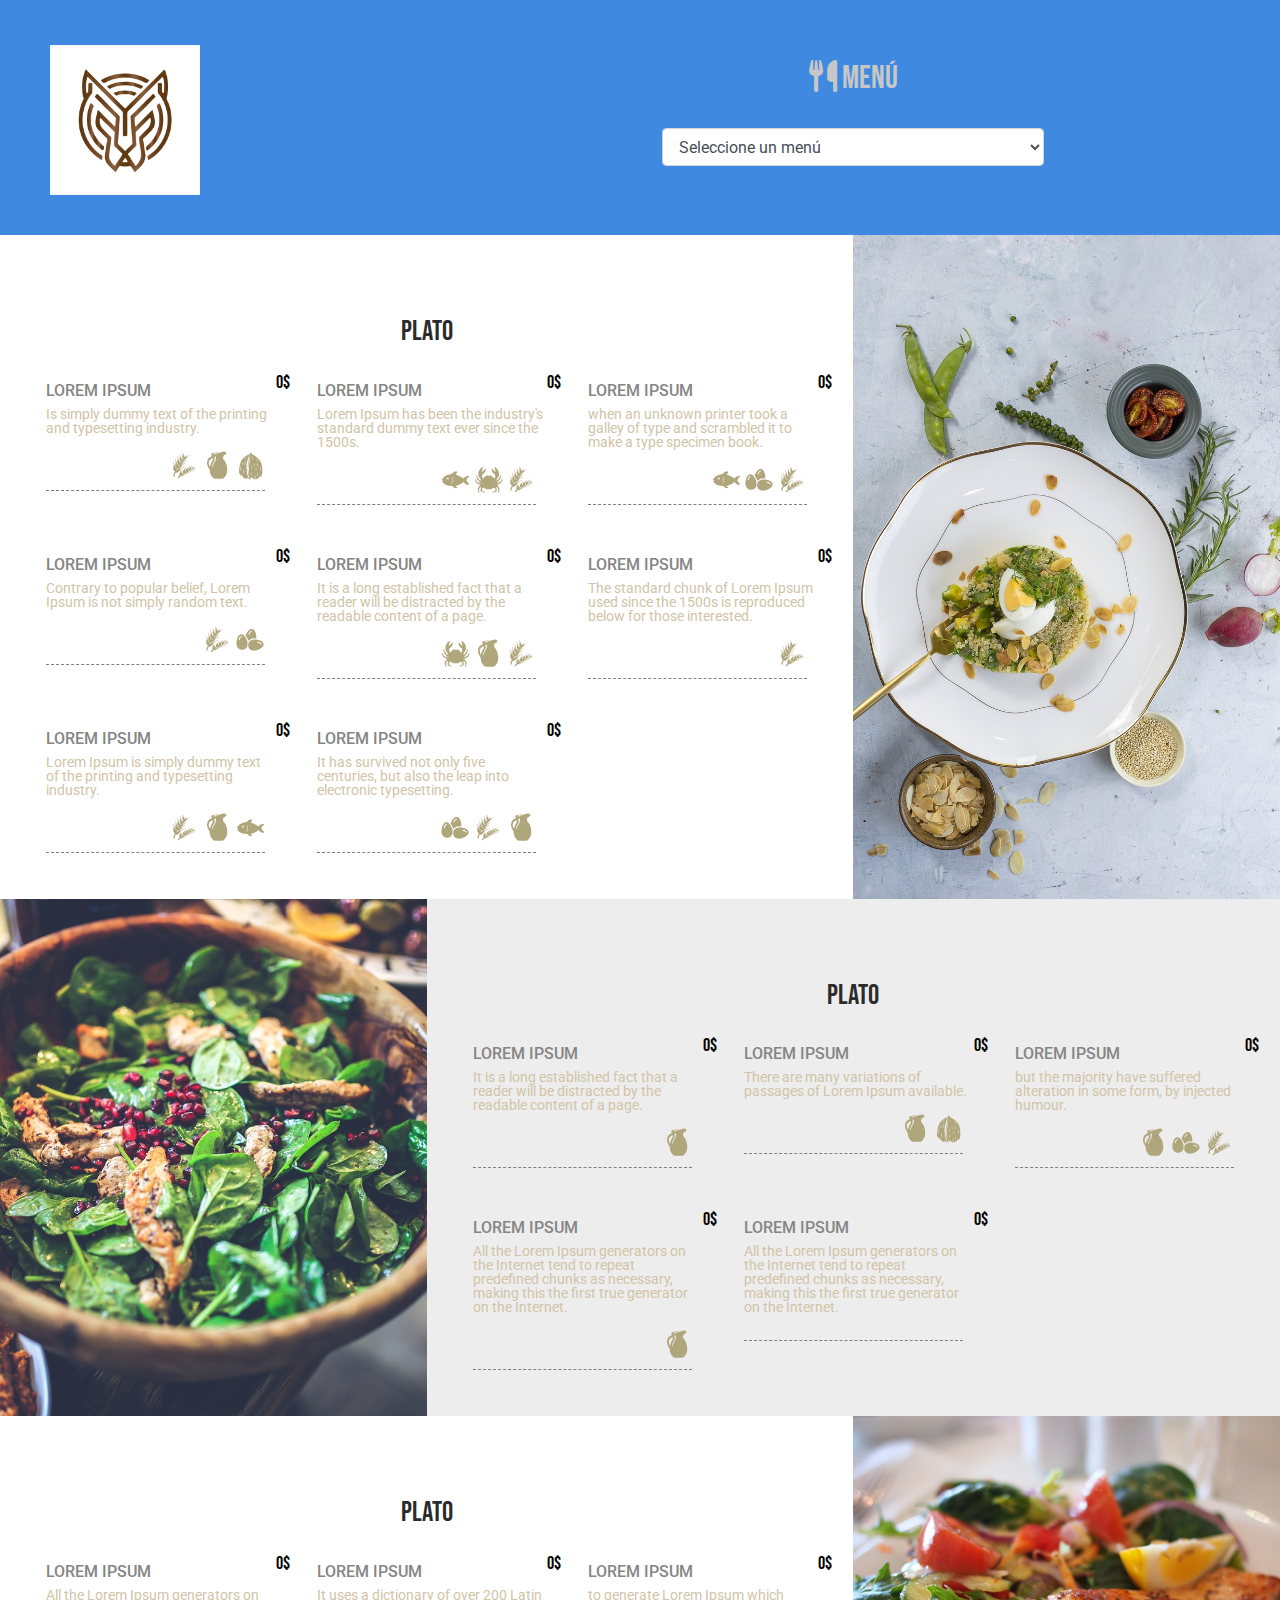
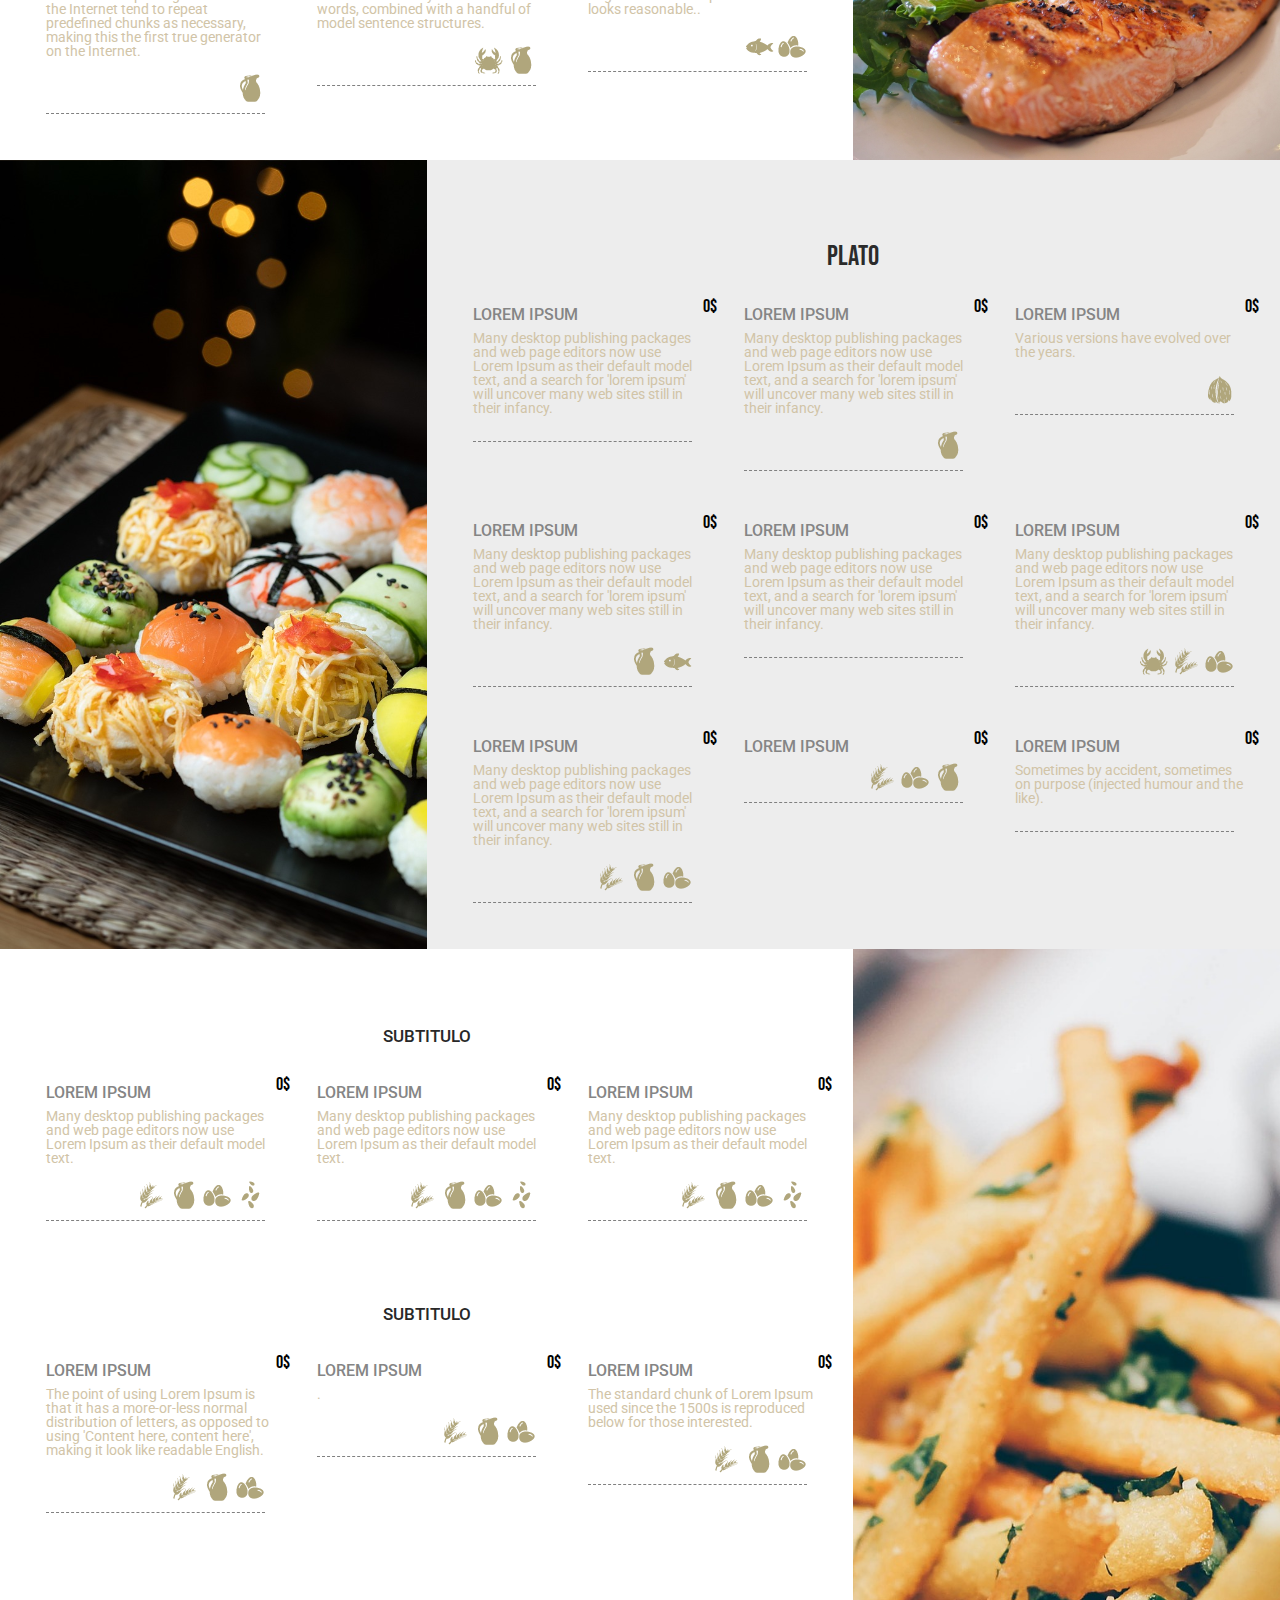
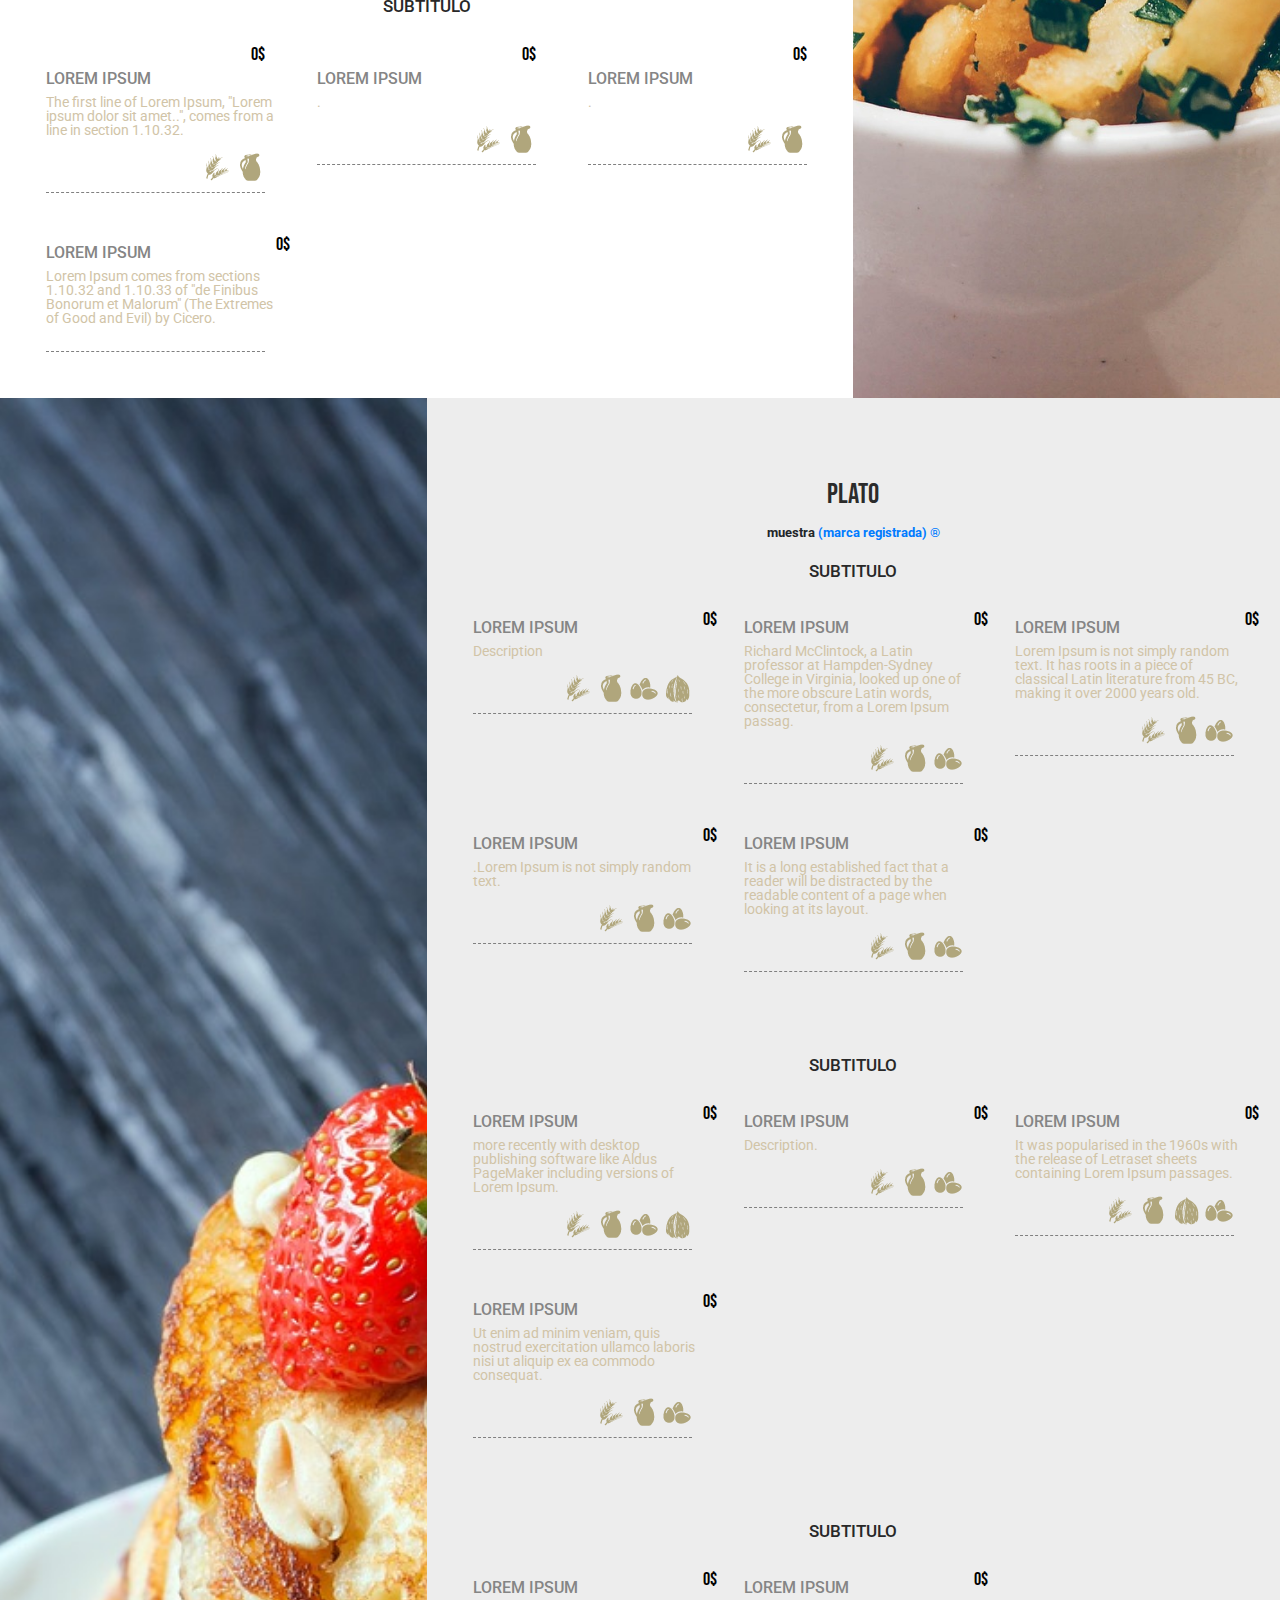
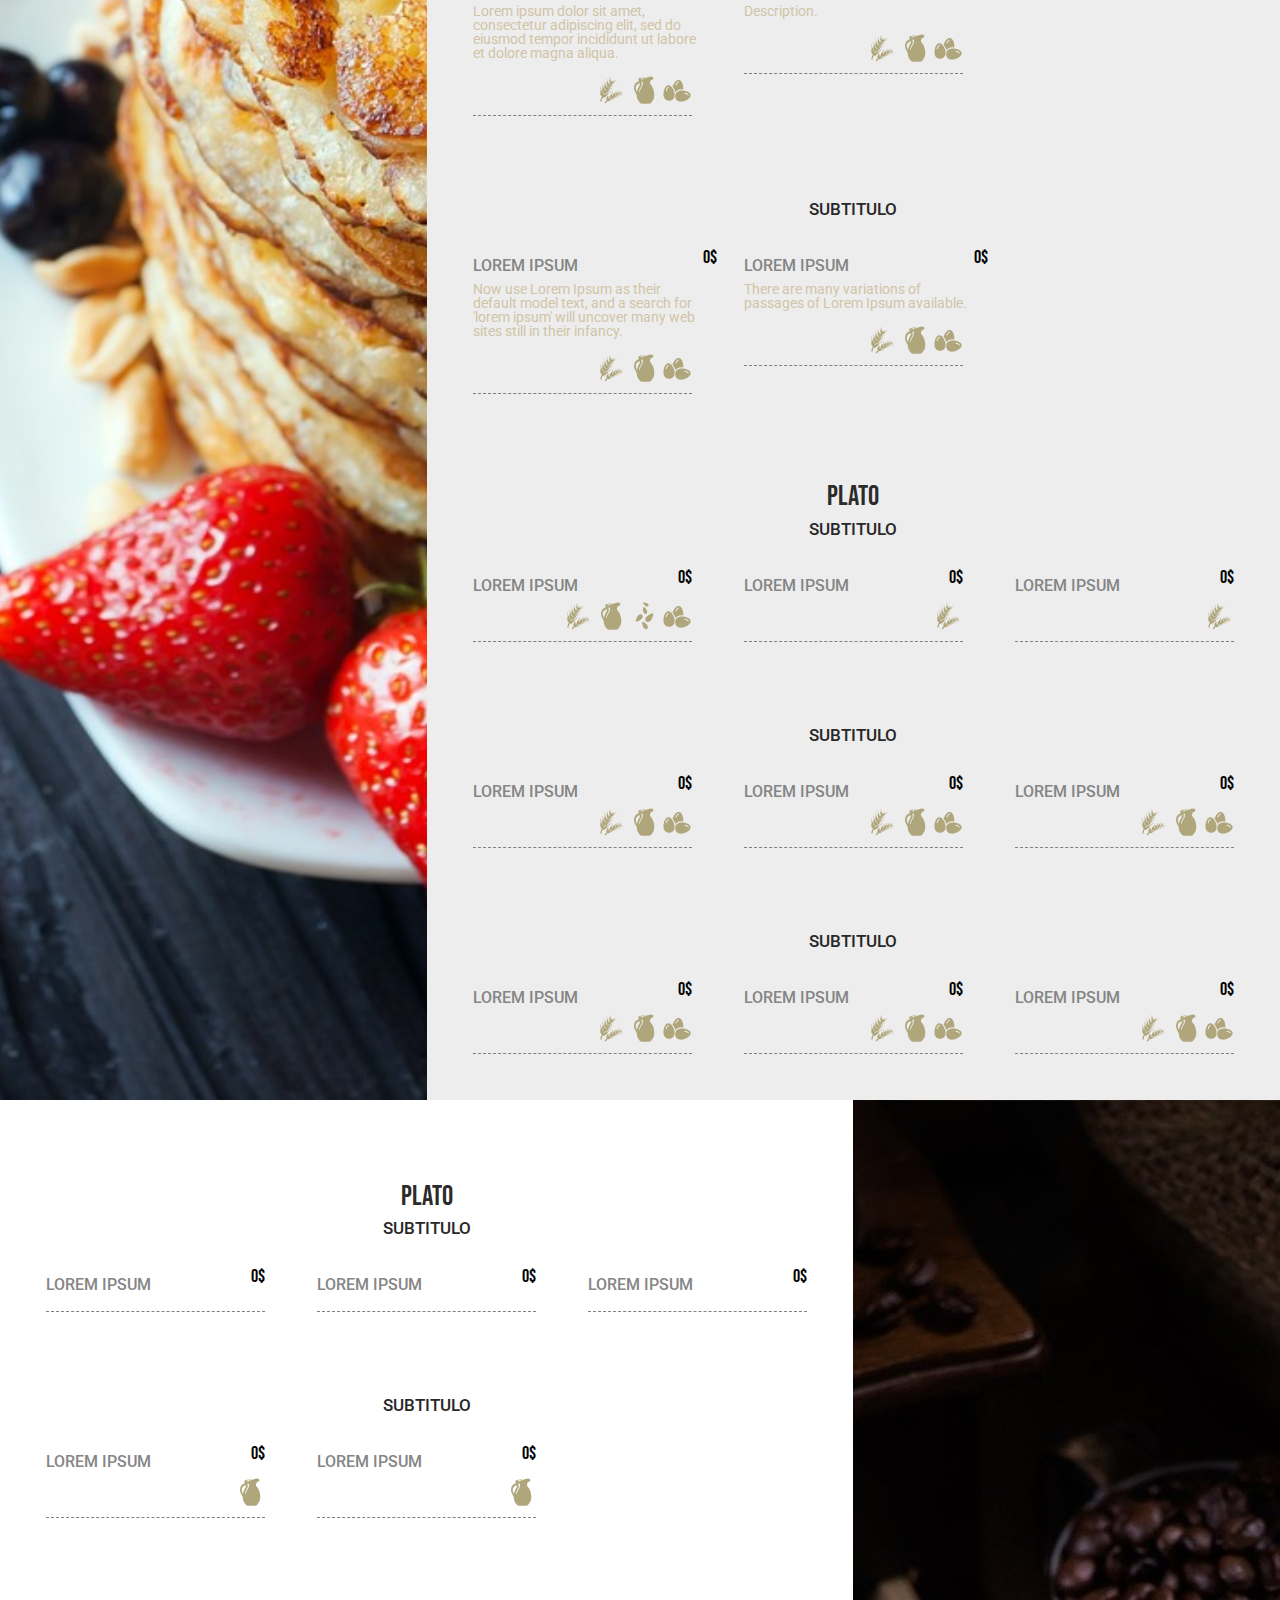
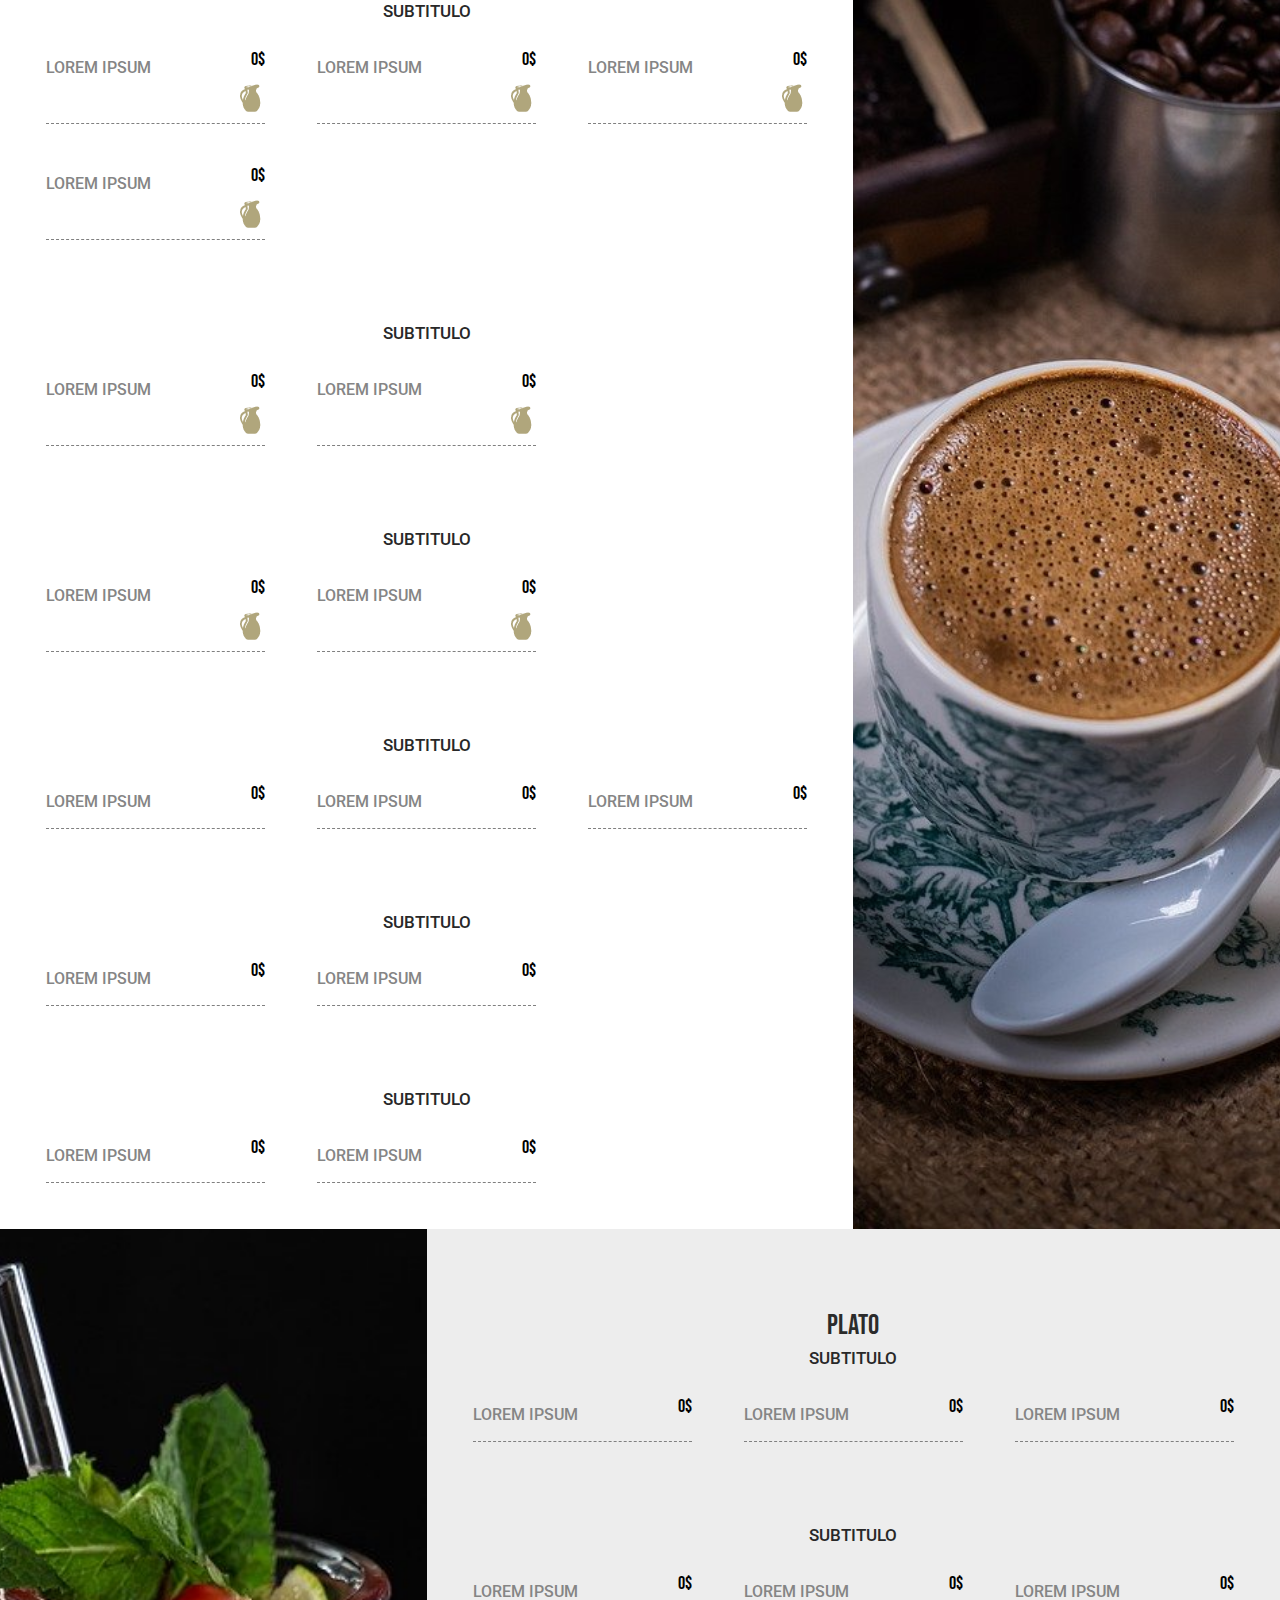
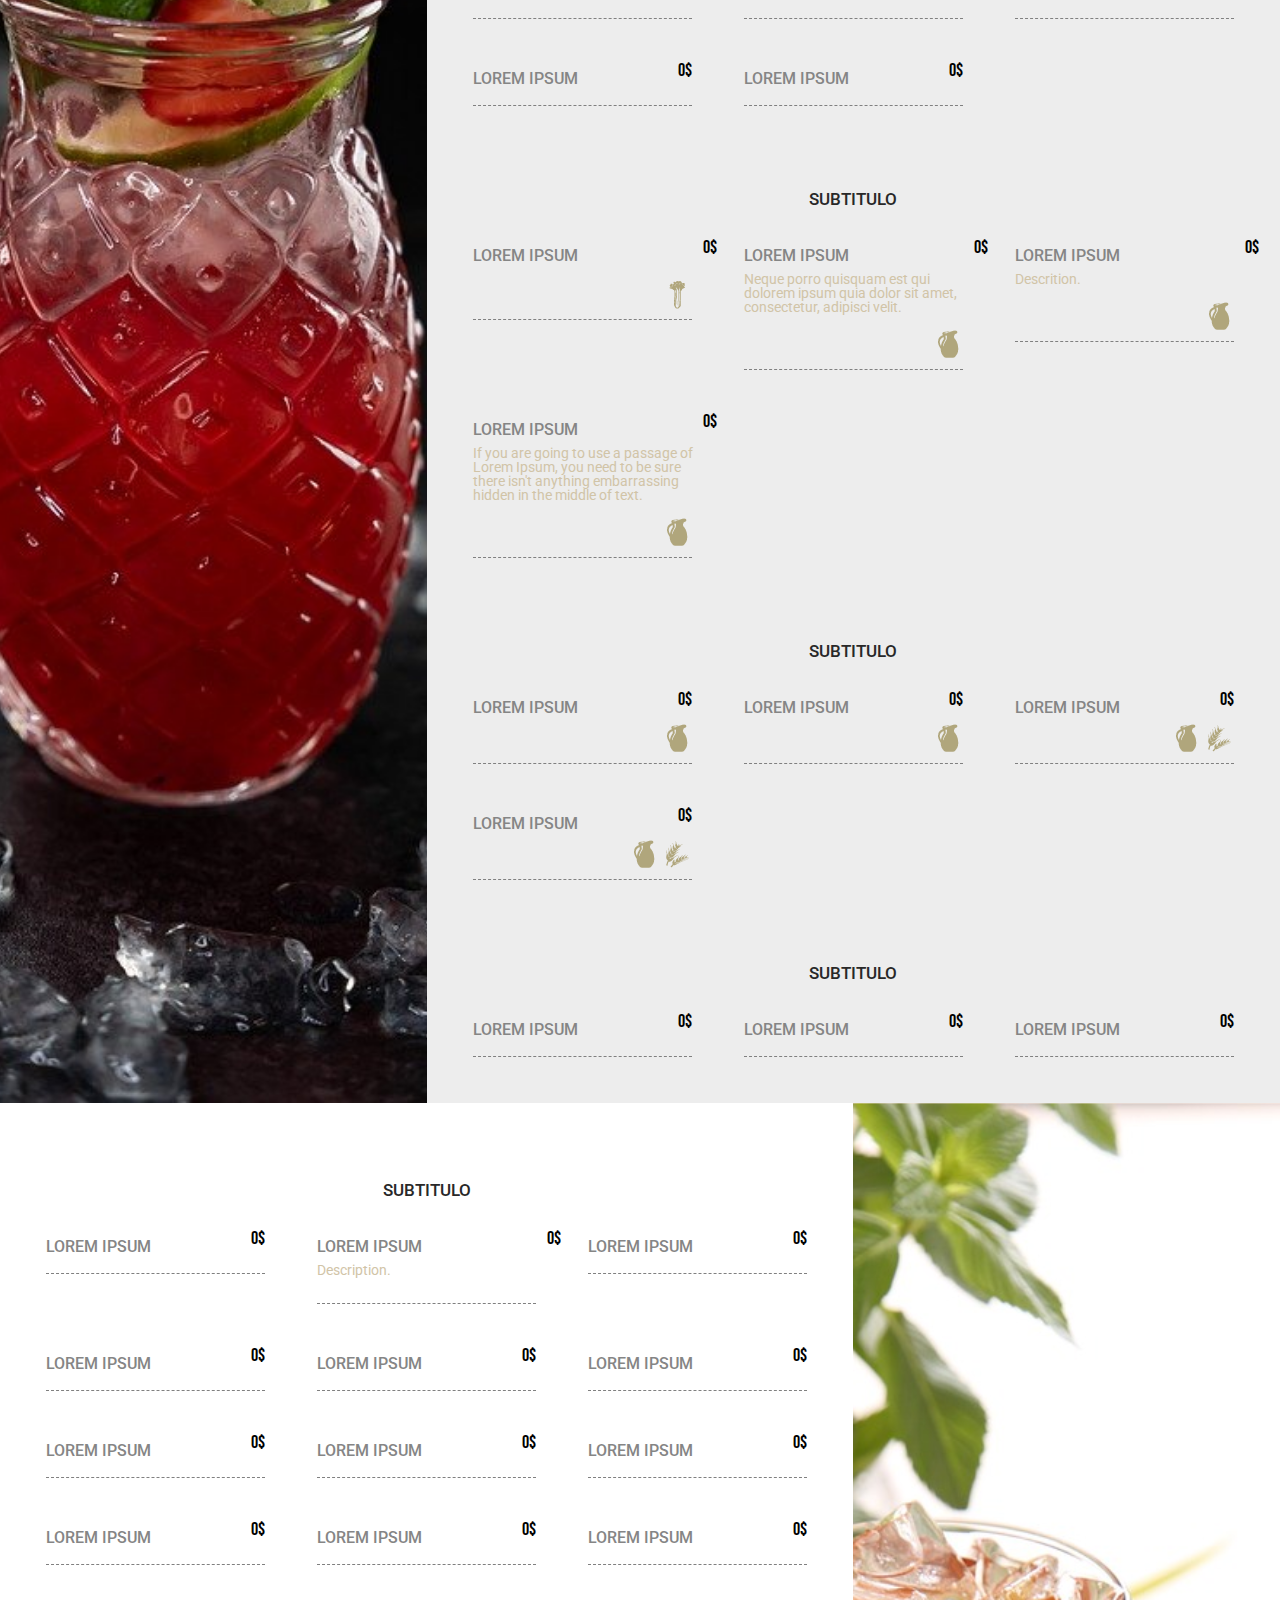
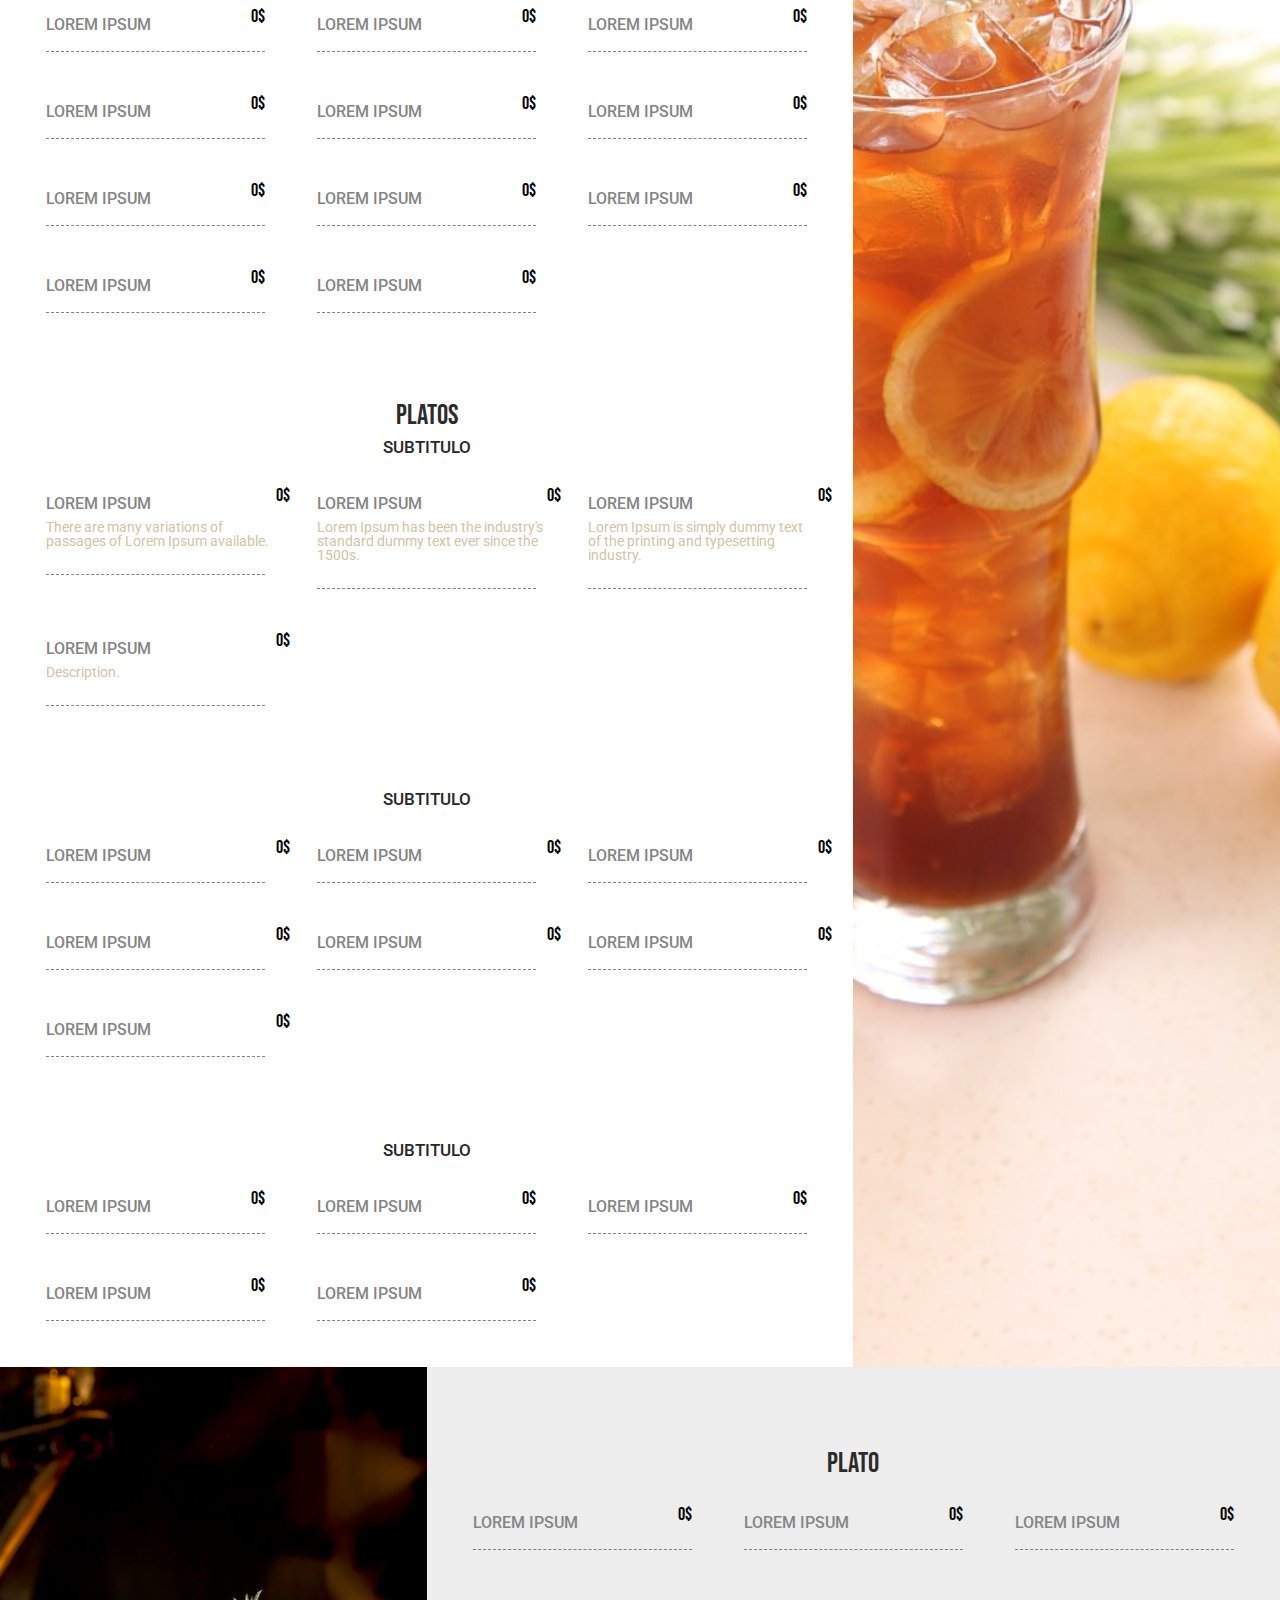
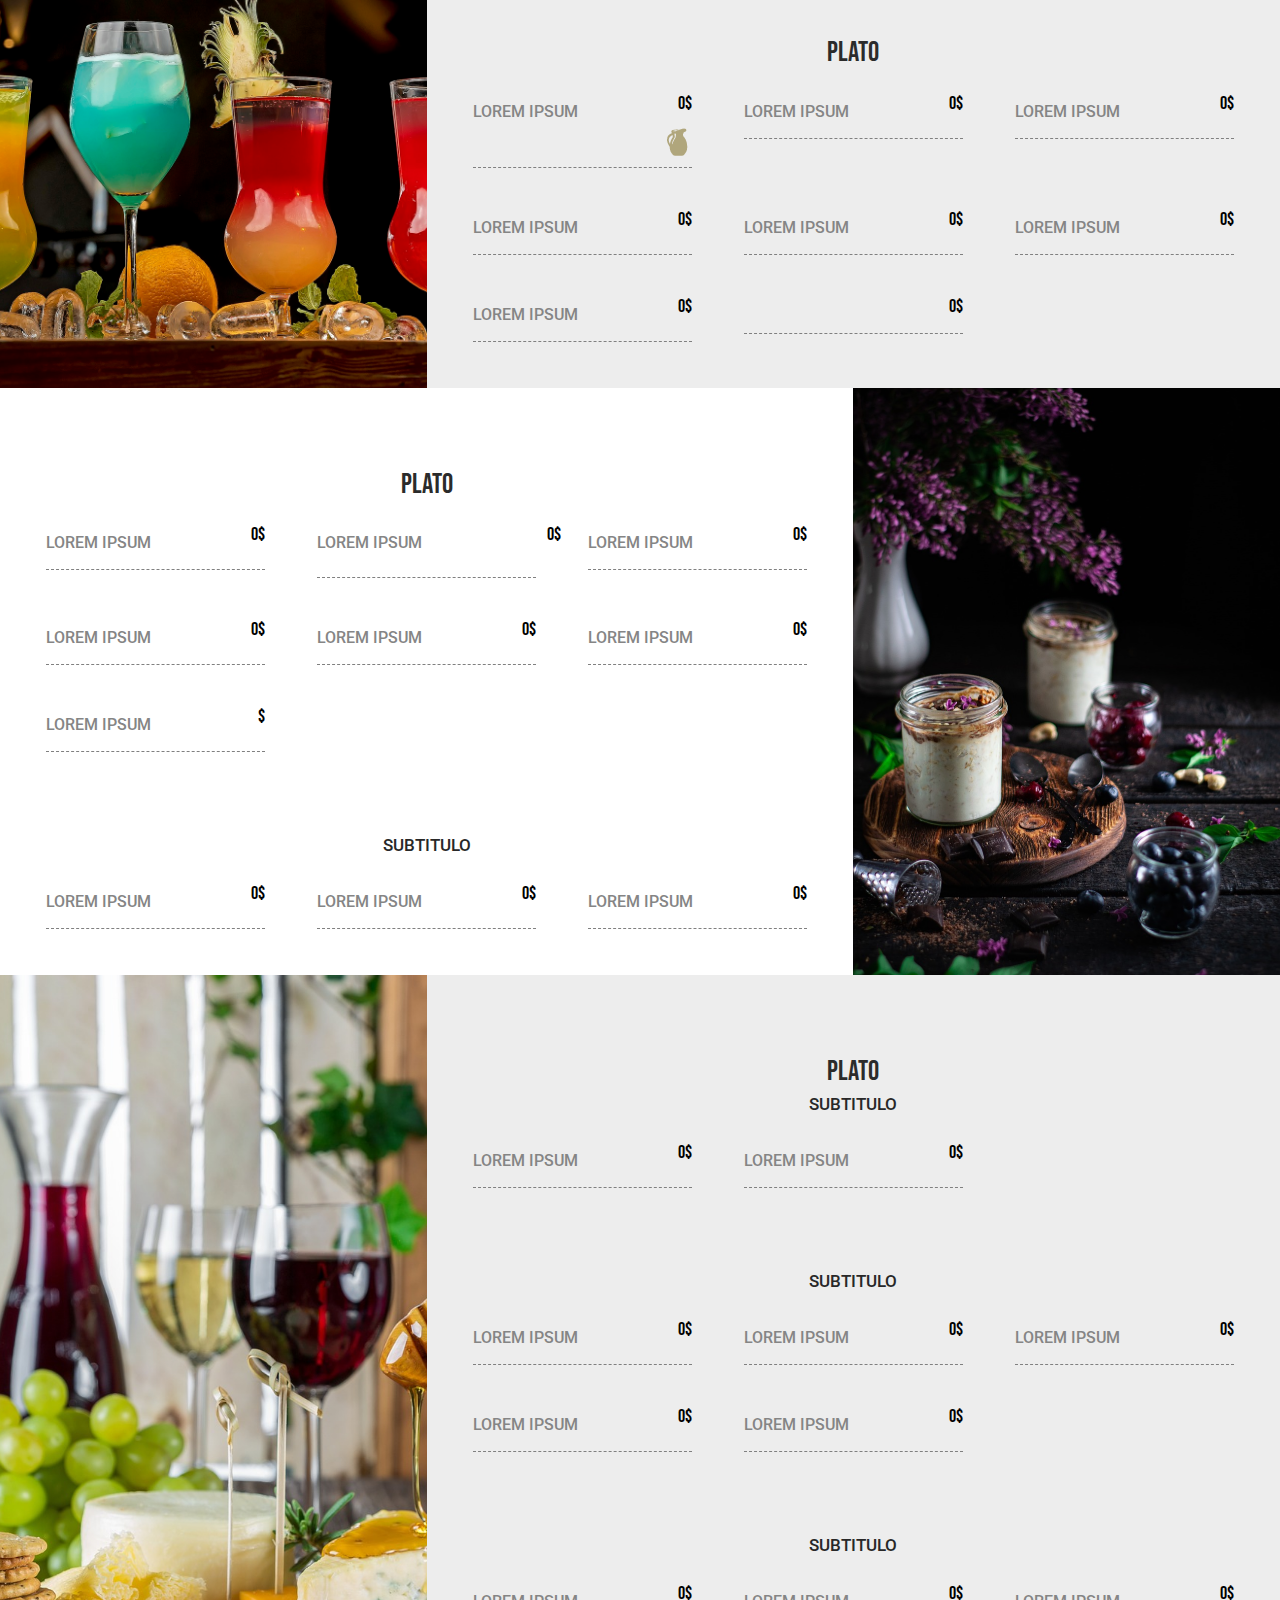
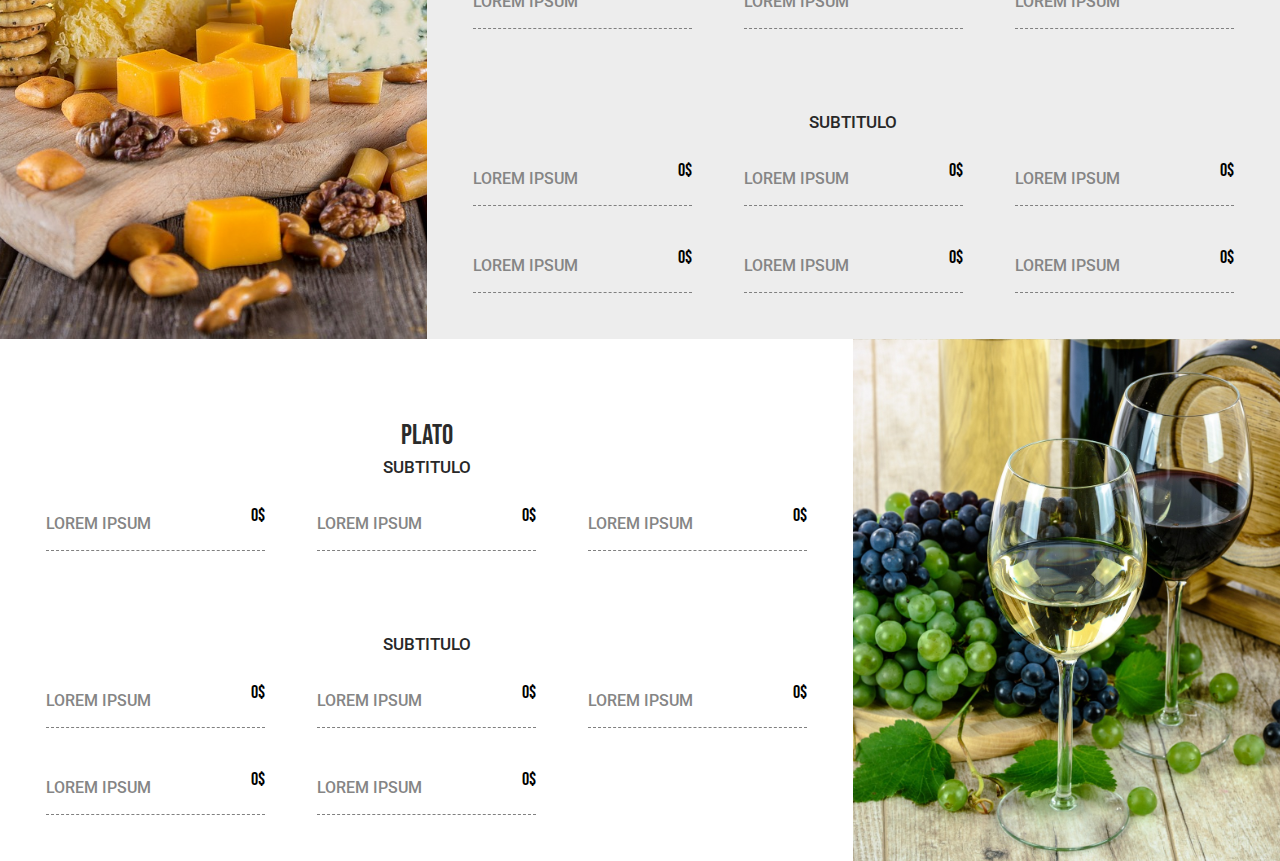
<file: muestra/index.html>
<!DOCTYPE html>
<html lang="es">

<head>

	<meta charset="utf-8">
	<meta name="viewport" content="width=device-width, initial-scale=1, shrink-to-fit=no">
	<meta name="description" content="">
	<meta name="author" content="">
	<!--link Google fonts-->
	<link rel="stylesheet" type="text/css"
		href="https://fonts.googleapis.com/css2?family=Gothic+A1:wght@100;200;300;400;500;600;700;800;900&display=swap">
	<link rel="stylesheet" type="text/css"
		href="https://fonts.googleapis.com/css2?family=Bebas+Neue&family=Roboto:ital,wght@0,100;0,300;0,400;0,500;0,700;0,900;1,100;1,300;1,400;1,500;1,700;1,900&display=swap">

	<title>MUESTRA</title>

	<!-- Bootstrap core CSS (LIBRERIA)-->
	<link href="vendor/bootstrap/bootstrap-4.3.1-dist/css/bootstrap.min.css" rel="stylesheet">
	<link href="vendor/fontawesome/fontawesome-free-6.5.1-web/css/all.css" rel="stylesheet" type="text/css">

	<!--Import the webpage stylesheet-->
	<link href="assets/css/style.css" rel="stylesheet">
</head>

<body>
	<!-- Back to top button (Boton top)-->
	<a id="button-top"></a>
	<div class="container-fluid">

		<!--BLOQUE 01-->
		<div class="row ow_no_gap css-background-blue">

			<!--IMG PORTADA Y LOGO-->
			<div class="col-lg-4 imgCarta css-cover-image">
				<div class="logoRes"><img src="assets/img/logo_negro.png" class="img-fluid" alt="" /></div>
				<div class="logoGrupo"></div>
			</div>
			<!--END.IMG PORTADA Y LOGO-->

			<div class="col-lg-8">
				<div class="row">

					<div class="col-lg-12 titleM paddingT60">
						<h2>
							<i class="fa fa-cutlery" aria-hidden="true"></i>
							MENÚ
						</h2>

						<div class="form-group col-lg-6 offset-lg-3" style="margin-top: 30px; margin-bottom: 30px;">
							<select name="category" id="category" class="form-control">
								<option value="">Seleccione un menú</option>
								<!-- <option value="breakfast">Desayunos</option> -->
								<option value="starters">Plato</option>
								<option value="salads">Plato</option>
								<option value="main_dishes">Plato</option>
								<option value="dinners">Plato</option>
								<option value="specials">Plato</option>
								<option value="deserts">Plato</option>
								<option value="breads">Plato</option>
								<option value="drinks">Plato</option>
								<option value="drinks_with_alcohol">Plato</option>
								<option value="drinks_without_alcohol">plato</option>
								<option value="coffe">Plato</option>
								<option value="other_drinks">Plato</option>
								<option value="appetizers">Plato</option>
								<option value="digestives">Plato</option>
							</select>
						</div>

						<div class="form-group" style="width:200px; margin:0 auto;"></div>
					</div>
				</div>


			</div>
		</div>

		<div class="row ow_no_gap bg_whitte">
			<div class="col-lg-4 imgCarta d-lg-none css-category-img-header-mobile css-starters-img"
				style="background-image: url(assets/img/backgrounds/entrada.jpg);"></div>

			<div class="col-lg-8">
				<div class="row items">

					<div class="col-lg-12 bloques paddingT60">
						<h3 id="starters">PLATO</h3> <!--BLOQUE BLANCO-->
					</div>

					<div class="col-md-6 col-lg-4">
						<div class="titlePlato">
							<div>
								<h3 class="esp langContent">LOREM IPSUM</h3>
								<p class="css-description">Is simply dummy text of the printing and typesetting industry.</p>
							</div>

							<p class="PVP">0$</p>
						</div>
						<div class="cntIcos">
							<div class="ico">
								<img src="assets/img/alergenos/icono_1.png" width="29" height="29" alt=""
									data-toggle="tooltip" data-placement="bottom" title="Gluten" />
								<img src="assets/img/alergenos/icono_7.png" width="29" height="29" alt=""
									data-toggle="tooltip" data-placement="bottom" title="Lácteos" />
								<img src="assets/img/alergenos/icono_12.png" width="29" height="29" alt=""
									data-toggle="tooltip" data-placement="bottom" title="Nueces" />
							</div>
						</div>
					</div>

					<div class="col-md-6 col-lg-4">
						<div class="titlePlato">
							<div>
								<h3 class="esp langContent">LOREM IPSUM</h3>
								<p class="css-description">Lorem Ipsum has been the industry's standard dummy text ever since the 1500s.</p>
							</div>

							<p class="PVP">0$</p>
						</div>
						<div class="cntIcos">
							<div class="ico">
								<img src="assets/img/alergenos/icono_4.png" width="29" height="29" alt=""
									data-toggle="tooltip" data-placement="bottom" title="Pescado" />
								<img src="assets/img/alergenos/icono_2.png" width="29" height="29" alt=""
									data-toggle="tooltip" data-placement="bottom" title="Mariscos" />
								<img src="assets/img/alergenos/icono_1.png" width="29" height="29" alt=""
									data-toggle="tooltip" data-placement="bottom" title="Gluten" />
							</div>
						</div>
					</div>

					<div class="col-md-6 col-lg-4">
						<div class="titlePlato">
							<div>
								<h3 class="esp langContent">LOREM IPSUM</h3>
								<p class="css-description">when an unknown printer took a galley of type and scrambled it to make a type specimen book.</p>
							</div>

							<p class="PVP">0$</p>
						</div>
						<div class="cntIcos">
							<div class="ico">
								<img src="assets/img/alergenos/icono_4.png" width="29" height="29" alt=""
									data-toggle="tooltip" data-placement="bottom" title="Pescado" />
								<img src="assets/img/alergenos/icono_3.png" width="29" height="29" alt=""
									data-toggle="tooltip" data-placement="bottom" title="Huevos" />
								<img src="assets/img/alergenos/icono_1.png" width="29" height="29" alt=""
									data-toggle="tooltip" data-placement="bottom" title="Gluten" />
							</div>
						</div>
					</div>

					<div class="col-md-6 col-lg-4">
						<div class="titlePlato">
							<div>
								<h3 class="esp langContent">LOREM IPSUM</h3>
								<p class="css-description">Contrary to popular belief, Lorem Ipsum is not simply random text.</p>
							</div>

							<p class="PVP">0$</p>
						</div>
						<div class="cntIcos">
							<div class="ico">
								<img src="assets/img/alergenos/icono_1.png" width="29" height="29" alt=""
									data-toggle="tooltip" data-placement="bottom" title="Gluten" />
								<img src="assets/img/alergenos/icono_3.png" width="29" height="29" alt=""
									data-toggle="tooltip" data-placement="bottom" title="Huevos" />
							</div>
						</div>
					</div>

					<div class="col-md-6 col-lg-4">
						<div class="titlePlato">
							<div>
								<h3 class="esp langContent">LOREM IPSUM</h3>
								<p class="css-description">It is a long established fact that a reader will be distracted by the readable content of a page.</p>
							</div>

							<p class="PVP">0$</p>
						</div>
						<div class="cntIcos">
							<div class="ico">
								<img src="assets/img/alergenos/icono_2.png" width="29" height="29" alt=""
									data-toggle="tooltip" data-placement="bottom" title="Mariscos" />
								<img src="assets/img/alergenos/icono_7.png" width="29" height="29" alt=""
									data-toggle="tooltip" data-placement="bottom" title="Leche" />
								<img src="assets/img/alergenos/icono_1.png" width="29" height="29" alt=""
									data-toggle="tooltip" data-placement="bottom" title="Gluten" />
							</div>
						</div>
					</div>

					<div class="col-md-6 col-lg-4">
						<div class="titlePlato">
							<div>
								<h3 class="esp langContent">LOREM IPSUM</h3>
								<p class="css-description">The standard chunk of Lorem Ipsum used since the 1500s is reproduced below for those interested.</p>
							</div>

							<p class="PVP">0$</p>
						</div>
						<div class="cntIcos">
							<div class="ico">
								<img src="assets/img/alergenos/icono_1.png" width="29" height="29" alt=""
									data-toggle="tooltip" data-placement="bottom" title="Gluten" />
							</div>
						</div>
					</div>

					<div class="col-md-6 col-lg-4">
						<div class="titlePlato">
							<div>
								<h3 class="esp langContent">LOREM IPSUM</h3>
								<p class="css-description">Lorem Ipsum is simply dummy text of the printing and typesetting industry.</p>
							</div>

							<p class="PVP">0$</p>
						</div>
						<div class="cntIcos">
							<div class="ico">
								<img src="assets/img/alergenos/icono_1.png" width="29" height="29" alt=""
									data-toggle="tooltip" data-placement="bottom" title="Gluten" />
								<img src="assets/img/alergenos/icono_7.png" width="29" height="29" alt=""
									data-toggle="tooltip" data-placement="bottom" title="Leche" />
								<img src="assets/img/alergenos/icono_4.png" width="29" height="29" alt=""
									data-toggle="tooltip" data-placement="bottom" title="Pescado" />
							</div>
						</div>
					</div>

					<div class="col-md-6 col-lg-4">
						<div class="titlePlato">
							<div>
								<h3 class="esp langContent">LOREM IPSUM</h3>
								<p class="css-description"> It has survived not only five centuries, but also the leap into electronic typesetting.
							</p>
							</div>

							<p class="PVP">0$</p>
						</div>
						<div class="cntIcos">
							<div class="ico">
								<img src="assets/img/alergenos/icono_3.png" width="29" height="29" alt=""
									data-toggle="tooltip" data-placement="bottom" title="" data-original-title="Huevos">
								<img src="assets/img/alergenos/icono_1.png" width="29" height="29" alt=""
									data-toggle="tooltip" data-placement="bottom" title="Gluten" />
								<img src="assets/img/alergenos/icono_7.png" width="29" height="29" alt=""
									data-toggle="tooltip" data-placement="bottom" title="Lácteos" />
							</div>
						</div>
					</div>
				</div>
			</div>

			<div class="col-lg-4 imgCarta css-desktop"
				style="background-image: url(assets/img/backgrounds/entrada.jpg);"></div>
		</div>

		<div class="row ow_no_gap bg_gris">
			<div class="col-lg-4 imgCarta css-category-img-header-mobile css-salad"
				style="background-image: url(assets/img/backgrounds/salad.jpg);"></div>

			<div class="col-lg-8">
				<div class="row items">
					<div class="col-lg-12 bloques paddingT60">
						<h3 id="salads">PLATO</h3>
					</div>

					<div class="col-md-6 col-lg-4">
						<div class="titlePlato">
							<div>
								<h3 class="esp langContent">LOREM IPSUM </h3>
								<p class="css-description">It is a long established fact that a reader will be distracted by the readable content of a page.</p>
							</div>

							<p class="PVP">0$</p>
						</div>
						<div class="cntIcos">
							<div class="ico">
								<img src="assets/img/alergenos/icono_7.png" width="29" height="29" alt=""
									data-toggle="tooltip" data-placement="bottom" title="Lácteos" />
							</div>
						</div>
					</div>

					<div class="col-md-6 col-lg-4">
						<div class="titlePlato">
							<div>
								<h3 class="esp langContent">LOREM IPSUM</h3>
								<p class="css-description">There are many variations of passages of Lorem Ipsum available.</p>
							</div>

							<p class="PVP">0$</p>
						</div>
						<div class="cntIcos">
							<div class="ico">
								<img src="assets/img/alergenos/icono_7.png" width="29" height="29" alt=""
									data-toggle="tooltip" data-placement="bottom" title="Lácteos" />
								<img src="assets/img/alergenos/icono_12.png" width="29" height="29" alt=""
									data-toggle="tooltip" data-placement="bottom" title="Frutos secos" />
							</div>
						</div>
					</div>

					<div class="col-md-6 col-lg-4">
						<div class="titlePlato">
							<div>
								<h3 class="esp langContent">LOREM IPSUM</h3>
								<p class="css-description">but the majority have suffered alteration in some form, by injected humour.</p> <!--PREGUNTAR SI ES PARMESADO O PARMESANO-->
							</div>

							<p class="PVP">0$</p>
						</div>
						<div class="cntIcos">
							<div class="ico">
								<img src="assets/img/alergenos/icono_7.png" width="29" height="29" alt=""
									data-toggle="tooltip" data-placement="bottom" title="Leche" />
								<img src="assets/img/alergenos/icono_3.png" width="29" height="29" alt=""
									data-toggle="tooltip" data-placement="bottom" title="Huevo" />
								<img src="assets/img/alergenos/icono_1.png" width="29" height="29" alt=""
									data-toggle="tooltip" data-placement="bottom" title="Gluten" />
							</div>
						</div>
					</div>

					<div class="col-md-6 col-lg-4">
						<div class="titlePlato">
							<div>
								<h3 class="esp langContent">LOREM IPSUM</h3>
								<p class="css-description">All the Lorem Ipsum generators on the Internet tend to repeat predefined chunks as necessary, making this the first true generator on the Internet.</p>
							</div>

							<p class="PVP">0$</p>
						</div>
						<div class="cntIcos">
							<div class="ico">
								<img src="assets/img/alergenos/icono_7.png" width="29" height="29" alt=""
									data-toggle="tooltip" data-placement="bottom" title="Lácteos" />
							</div>
						</div>
					</div>

					<div class="col-md-6 col-lg-4">
						<div class="titlePlato">
							<div>
								<h3 class="esp langContent">LOREM IPSUM</h3>
								<p class="css-description">All the Lorem Ipsum generators on the Internet tend to repeat predefined chunks as necessary, making this the first true generator on the Internet.</p>
							</div>

							<p class="PVP">0$</p>
						</div>
						<div class="cntIcos">
							<div class="ico">

							</div>
						</div>
					</div>
				</div>
			</div>
		</div>

		<div class="row ow_no_gap bg_whitte">
			<div class="col-lg-4 imgCarta d-lg-none css-category-img-header-mobile css-specials"
				style="background-image: url(assets/img/backgrounds/plato1.jpg);"></div>

			<div class="col-lg-8">
				<div class="row items">
					<div class="col-lg-12 bloques paddingT60">
						<h3 id="specials">PLATO</h3>
					</div>

					<div class="col-md-6 col-lg-4">
						<div class="titlePlato">
							<div>
								<h3 class="esp langContent">LOREM IPSUM</h3>
								<p class="css-description">All the Lorem Ipsum generators on the Internet tend to repeat predefined chunks as necessary, making this the first true generator on the Internet.</p>
							</div>

							<p class="PVP">0$</p>
						</div>
						<div class="cntIcos">
							<div class="ico">
								<img src="assets/img/alergenos/icono_7.png" width="29" height="29" alt=""
									data-toggle="tooltip" data-placement="bottom" title="Lácteos" />
							</div>
						</div>
					</div>

					<div class="col-md-6 col-lg-4">
						<div class="titlePlato">
							<div>
								<h3 class="esp langContent">LOREM IPSUM </h3>
								<p class="css-description"> It uses a dictionary of over 200 Latin words, combined with a handful of model sentence structures.</p>
							</div>

							<p class="PVP">0$</p>
						</div>
						<div class="cntIcos">
							<div class="ico">
								<img src="assets/img/alergenos/icono_2.png" width="29" height="29" alt=""
									data-toggle="tooltip" data-placement="bottom" title="Mariscos" />
								<img src="assets/img/alergenos/icono_7.png" width="29" height="29" alt=""
									data-toggle="tooltip" data-placement="bottom" title="Lácteos" />
							</div>
						</div>
					</div>

					<div class="col-md-6 col-lg-4">
						<div class="titlePlato">
							<div>
								<h3 class="esp langContent">LOREM IPSUM</h3>
								<p class="css-description">to generate Lorem Ipsum which looks reasonable..</p>
							</div>

							<p class="PVP">0$</p>
						</div>
						<div class="cntIcos">
							<div class="ico">
								<img src="assets/img/alergenos/icono_4.png" width="29" height="29" alt=""
									data-toggle="tooltip" data-placement="bottom" title="Pescado" />
								<img src="assets/img/alergenos/icono_3.png" width="29" height="29" alt=""
									data-toggle="tooltip" data-placement="bottom" title="Huevo" />
							</div>
						</div>
					</div>
				</div>
			</div>

			<div class="col-lg-4 imgCarta css-desktop"
				style="background-image: url(assets/img/backgrounds/plato1.jpg);"></div>
		</div>

		<div class="row ow_no_gap bg_gris">
			<div class="col-lg-4 imgCarta css-category-img-header-mobile css-main-dishes"
				style="background-image: url(assets/img/backgrounds/sushi.jpg);"></div>

			<div class="col-lg-8">
				<div class="row items">
					<div class="col-lg-12 bloques paddingT60">
						<h3 id="main_dishes">PLATO</h3>
						<!-- <p class="css-subtitle">ALMUERZOS</p> -->
					</div>

					<div class="col-md-6 col-lg-4">
						<div class="titlePlato">
							<div>
								<h3 class="esp langContent">LOREM IPSUM</h3>
								<p class="css-description">Many desktop publishing packages and web page editors now use Lorem Ipsum as their default model text, and a search for 'lorem ipsum' will uncover many web sites still in their infancy.</p>
							</div>

							<p class="PVP">0$</p>
						</div>
						<div class="cntIcos">
							<div class="ico">
							</div>
						</div>
					</div>

					<div class="col-md-6 col-lg-4">
						<div class="titlePlato">
							<div>
								<h3 class="esp langContent">LOREM IPSUM</h3>
								<p class="css-description">Many desktop publishing packages and web page editors now use Lorem Ipsum as their default model text, and a search for 'lorem ipsum' will uncover many web sites still in their infancy.</p>
							</div>

							<p class="PVP">0$</p>
						</div>
						<div class="cntIcos">
							<div class="ico">
								<img src="assets/img/alergenos/icono_7.png" width="29" height="29" alt=""
									data-toggle="tooltip" data-placement="bottom" title="Lácteos" />
							</div>
						</div>
					</div>

					<div class="col-md-6 col-lg-4">
						<div class="titlePlato">
							<div>
								<h3 class="esp langContent">LOREM IPSUM</h3>
								<p class="css-description">Various versions have evolved over the years.</p>
							</div>

							<p class="PVP">0$</p>
						</div>
						<div class="cntIcos">
							<div class="ico">
								<img src="assets/img/alergenos/icono_12.png" width="29" height="29" alt=""
									data-toggle="tooltip" data-placement="bottom" title="Frutos secos" />
							</div>
						</div>
					</div>

					<div class="col-md-6 col-lg-4">
						<div class="titlePlato">
							<div>
								<h3 class="esp langContent">LOREM IPSUM</h3>
								<p class="css-description">Many desktop publishing packages and web page editors now use Lorem Ipsum as their default model text, and a search for 'lorem ipsum' will uncover many web sites still in their infancy.</p>
							</div>

							<p class="PVP">0$</p>
						</div>
						<div class="cntIcos">
							<div class="ico">
								<img src="assets/img/alergenos/icono_7.png" width="29" height="29" alt=""
									data-toggle="tooltip" data-placement="bottom" title="Lácteos" />
								<img src="assets/img/alergenos/icono_4.png" width="29" height="29" alt=""
									data-toggle="tooltip" data-placement="bottom" title="Pescado" />
							</div>
						</div>
					</div>

					<div class="col-md-6 col-lg-4">
						<div class="titlePlato">
							<div>
								<h3 class="esp langContent">LOREM IPSUM</h3>
								<p class="css-description">Many desktop publishing packages and web page editors now use Lorem Ipsum as their default model text, and a search for 'lorem ipsum' will uncover many web sites still in their infancy.</p>
							</div>

							<p class="PVP">0$</p>
						</div>
						<div class="cntIcos">
							<div class="ico">
							</div>
						</div>
					</div>

					<div class="col-md-6 col-lg-4">
						<div class="titlePlato">
							<div>
								<h3 class="esp langContent">LOREM IPSUM</h3>
								<p class="css-description">Many desktop publishing packages and web page editors now use Lorem Ipsum as their default model text, and a search for 'lorem ipsum' will uncover many web sites still in their infancy.</p>
							</div>

							<p class="PVP">0$</p>
						</div>
						<div class="cntIcos">
							<div class="ico">
								<img src="assets/img/alergenos/icono_2.png" width="29" height="29" alt=""
									data-toggle="tooltip" data-placement="bottom" title="Mariscos" />
								<img src="assets/img/alergenos/icono_1.png" width="29" height="29" alt=""
									data-toggle="tooltip" data-placement="bottom" title="Gluten" />
								<img src="assets/img/alergenos/icono_3.png" width="29" height="29" alt=""
									data-toggle="tooltip" data-placement="bottom" title="Huevos" />
							</div>
						</div>
					</div>

					<div class="col-md-6 col-lg-4">
						<div class="titlePlato">
							<div>
								<h3 class="esp langContent">LOREM IPSUM</h3>
								<p class="css-description">Many desktop publishing packages and web page editors now use Lorem Ipsum as their default model text, and a search for 'lorem ipsum' will uncover many web sites still in their infancy.</p>
							</div>

							<p class="PVP">0$</p>
						</div>
						<div class="cntIcos">
							<div class="ico">
								<img src="assets/img/alergenos/icono_1.png" width="29" height="29" alt=""
									data-toggle="tooltip" data-placement="bottom" title="Gluten" />
								<img src="assets/img/alergenos/icono_7.png" width="29" height="29" alt=""
									data-toggle="tooltip" data-placement="bottom" title="Lácteos" />
								<img src="assets/img/alergenos/icono_3.png" width="29" height="29" alt=""
									data-toggle="tooltip" data-placement="bottom" title="Huevos" />
							</div>
						</div>
					</div>

					<div class="col-md-6 col-lg-4">
						<div class="titlePlato">
							<div>
								<h3 class="esp langContent">LOREM IPSUM</h3>
							</div>

							<p class="PVP">0$</p>
						</div>
						<div class="cntIcos">
							<div class="ico">
								<img src="assets/img/alergenos/icono_1.png" width="29" height="29" alt=""
									data-toggle="tooltip" data-placement="bottom" title="Gluten" />
								<img src="assets/img/alergenos/icono_3.png" width="29" height="29" alt=""
									data-toggle="tooltip" data-placement="bottom" title="Huevos" />
								<img src="assets/img/alergenos/icono_7.png" width="29" height="29" alt=""
									data-toggle="tooltip" data-placement="bottom" title="Lácteos" />
							</div>
						</div>
					</div>

					<div class="col-md-6 col-lg-4">
						<div class="titlePlato">
							<div>
								<h3 class="esp langContent">LOREM IPSUM</h3>
								<p class="css-description">Sometimes by accident, sometimes on purpose (injected humour and the like).</p>
							</div>

							<p class="PVP" style="width: 100px;">0$</p>
						</div>
						<div class="cntIcos">
							<div class="ico">

							</div>
						</div>
					</div>
				</div>
			</div>
		</div>

		<div class="row ow_no_gap bg_whitte">
			<div class="col-lg-4 imgCarta d-lg-none css-category-img-header-mobile"
				style="background-image: url(assets/img/backgrounds/papas.jpg);"></div>
			<div class="col-lg-8">
				<div class="row items">
					<div class="col-lg-12 bloques paddingT60">
						<!-- <h3 id="dinners">CENAS</h3> -->
						<p class="css-subtitle">SUBTITULO</p>
					</div>

					<div class="col-md-6 col-lg-4">
						<div class="titlePlato">
							<div>
								<h3 class="esp langContent">LOREM IPSUM</h3>
								<p class="css-description">Many desktop publishing packages and web page editors now use Lorem Ipsum as their default model text.
								</p>
							</div>

							<p class="PVP">0$</p>
						</div>
						<div class="cntIcos">
							<div class="ico">
								<img src="assets/img/alergenos/icono_1.png" width="29" height="29" alt=""
									data-toggle="tooltip" data-placement="bottom" title="Gluten" />
								<img src="assets/img/alergenos/icono_7.png" width="29" height="29" alt=""
									data-toggle="tooltip" data-placement="bottom" title="Lácteos" />
								<img src="assets/img/alergenos/icono_3.png" width="29" height="29" alt=""
									data-toggle="tooltip" data-placement="bottom" title="Huevos" />
								<img src="assets/img/alergenos/icono_13.png" width="29" height="29" alt=""
									data-toggle="tooltip" data-placement="bottom" title="Ajonjolí" />
							</div>
						</div>
					</div>

					<div class="col-md-6 col-lg-4">
						<div class="titlePlato">
							<div>
								<h3 class="esp langContent">LOREM IPSUM</h3>
								<p class="css-description">Many desktop publishing packages and web page editors now use Lorem Ipsum as their default model text.</p>
							</div>

							<p class="PVP">0$</p>
						</div>
						<div class="cntIcos">
							<div class="ico">
								<img src="assets/img/alergenos/icono_1.png" width="29" height="29" alt=""
									data-toggle="tooltip" data-placement="bottom" title="Gluten" />
								<img src="assets/img/alergenos/icono_7.png" width="29" height="29" alt=""
									data-toggle="tooltip" data-placement="bottom" title="Lácteos" />
								<img src="assets/img/alergenos/icono_3.png" width="29" height="29" alt=""
									data-toggle="tooltip" data-placement="bottom" title="Huevos" />
								<img src="assets/img/alergenos/icono_13.png" width="29" height="29" alt=""
									data-toggle="tooltip" data-placement="bottom" title="Ajonjolí" />
							</div>
						</div>
					</div>

					<div class="col-md-6 col-lg-4">
						<div class="titlePlato">
							<div>
								<h3 class="esp langContent">LOREM IPSUM</h3>
								<p class="css-description">Many desktop publishing packages and web page editors now use Lorem Ipsum as their default model text.</p>
							</div>

							<p class="PVP">0$</p>
						</div>
						<div class="cntIcos">
							<div class="ico">
								<img src="assets/img/alergenos/icono_1.png" width="29" height="29" alt=""
									data-toggle="tooltip" data-placement="bottom" title="Gluten" />
								<img src="assets/img/alergenos/icono_7.png" width="29" height="29" alt=""
									data-toggle="tooltip" data-placement="bottom" title="Lácteos" />
								<img src="assets/img/alergenos/icono_3.png" width="29" height="29" alt=""
									data-toggle="tooltip" data-placement="bottom" title="Huevos" />
								<img src="assets/img/alergenos/icono_13.png" width="29" height="29" alt=""
									data-toggle="tooltip" data-placement="bottom" title="Ajonjolí" />
							</div>
						</div>
					</div>

					<div class="col-lg-12 bloques paddingT60">
						<p class="css-subtitle">SUBTITULO</p>
					</div>

					<div class="col-md-6 col-lg-4">
						<div class="titlePlato">
							<div>
								<h3 class="esp langContent">LOREM IPSUM</h3>
								<p class="css-description">The point of using Lorem Ipsum is that it has a more-or-less normal distribution of letters, as opposed to using 'Content here, content here', making it look like readable English.</p>
							</div>

							<p class="PVP">0$</p>
						</div>
						<div class="cntIcos">
							<div class="ico">
								<img src="assets/img/alergenos/icono_1.png" width="29" height="29" alt=""
									data-toggle="tooltip" data-placement="bottom" title="Gluten" />
								<img src="assets/img/alergenos/icono_7.png" width="29" height="29" alt=""
									data-toggle="tooltip" data-placement="bottom" title="Lácteos" />
								<img src="assets/img/alergenos/icono_3.png" width="29" height="29" alt=""
									data-toggle="tooltip" data-placement="bottom" title="Huevos" />
							</div>
						</div>
					</div>

					<div class="col-md-6 col-lg-4">
						<div class="titlePlato">
							<div>
								<h3 class="esp langContent">LOREM IPSUM</h3>
								<p class="css-description">.</p>
							</div>

							<p class="PVP">0$</p>
						</div>
						<div class="cntIcos">
							<div class="ico">
								<img src="assets/img/alergenos/icono_1.png" width="29" height="29" alt=""
									data-toggle="tooltip" data-placement="bottom" title="Gluten" />
								<img src="assets/img/alergenos/icono_7.png" width="29" height="29" alt=""
									data-toggle="tooltip" data-placement="bottom" title="Lácteos" />
								<img src="assets/img/alergenos/icono_3.png" width="29" height="29" alt=""
									data-toggle="tooltip" data-placement="bottom" title="Huevos" />
							</div>
						</div>
					</div>

					<div class="col-md-6 col-lg-4">
						<div class="titlePlato">
							<div>
								<h3 class="esp langContent">LOREM IPSUM</h3>
								<p class="css-description">The standard chunk of Lorem Ipsum used since the 1500s is reproduced below for those interested.</p>
								</p>
							</div>

							<p class="PVP">0$</p>
						</div>
						<div class="cntIcos">
							<div class="ico">
								<img src="assets/img/alergenos/icono_1.png" width="29" height="29" alt=""
									data-toggle="tooltip" data-placement="bottom" title="Gluten" />
								<img src="assets/img/alergenos/icono_7.png" width="29" height="29" alt=""
									data-toggle="tooltip" data-placement="bottom" title="Lácteos" />
								<img src="assets/img/alergenos/icono_3.png" width="29" height="29" alt=""
									data-toggle="tooltip" data-placement="bottom" title="Huevos" />
							</div>
						</div>
					</div>

					<div class="col-lg-12 bloques paddingT60">
						<p class="css-subtitle">SUBTITULO</p>
					</div>

					<div class="col-md-6 col-lg-4">
						<p class="PVP css-pizza-price">0$</p>

						<div class="clearfix"></div>

						<div class="titlePlato">
							<div>
								<h3 class="esp langContent">LOREM IPSUM</h3>
								<p class="css-description">The first line of Lorem Ipsum, "Lorem ipsum dolor sit amet..", comes from a line in section 1.10.32.</p>
							</div>
						</div>

						<div class="cntIcos">
							<div class="ico">
								<img src="assets/img/alergenos/icono_1.png" width="29" height="29" alt=""
									data-toggle="tooltip" data-placement="bottom" title="Gluten" />
								<img src="assets/img/alergenos/icono_7.png" width="29" height="29" alt=""
									data-toggle="tooltip" data-placement="bottom" title="Lácteos" />
							</div>
						</div>
					</div>

					<div class="col-md-6 col-lg-4">
						<p class="PVP css-pizza-price">0$</p>

						<div class="clearfix"></div>

						<div class="titlePlato">
							<div>
								<h3 class="esp langContent">LOREM IPSUM</h3>
								<p class="css-description">.</p>
							</div>
						</div>

						<div class="cntIcos">
							<div class="ico">
								<img src="assets/img/alergenos/icono_1.png" width="29" height="29" alt=""
									data-toggle="tooltip" data-placement="bottom" title="Gluten" />
								<img src="assets/img/alergenos/icono_7.png" width="29" height="29" alt=""
									data-toggle="tooltip" data-placement="bottom" title="Lácteos" />
							</div>
						</div>
					</div>

					<div class="col-md-6 col-lg-4">
						<p class="PVP css-pizza-price">0$</p>
						<div class="clearfix"></div>

						<div class="titlePlato">
							<div>
								<h3 class="esp langContent">LOREM IPSUM</h3>
								<p class="css-description">.</p>
							</div>
						</div>

						<div class="cntIcos">
							<div class="ico">
								<img src="assets/img/alergenos/icono_1.png" width="29" height="29" alt=""
									data-toggle="tooltip" data-placement="bottom" title="Gluten" />
								<img src="assets/img/alergenos/icono_7.png" width="29" height="29" alt=""
									data-toggle="tooltip" data-placement="bottom" title="Lácteos" />
							</div>
						</div>
					</div>

					<div class="col-md-6 col-lg-4">
						<div class="titlePlato">
							<div>
								<h3 class="esp langContent">LOREM IPSUM</h3>
								<p class="css-description">Lorem Ipsum comes from sections 1.10.32 and 1.10.33 of "de Finibus Bonorum et Malorum" (The Extremes of Good and Evil) by Cicero.</p>
							</div>

							<p class="PVP">0$</p>
						</div>
						<div class="cntIcos">
							<div class="ico">

							</div>
						</div>
					</div>
				</div>
			</div>

			<div class="col-lg-4 imgCarta css-desktop"
				style="background-image: url(assets/img/backgrounds/papas.jpg);"></div>
		</div>

		<div class="row ow_no_gap bg_gris">
			<div class="col-lg-4 imgCarta css-category-img-header-mobile css-deserts"
				style="background-image: url(assets/img/backgrounds/panquecas.jpg);"></div>

			<div class="col-lg-8">

				<div class="row items">
					<div class="col-lg-12 bloques paddingT60">
						<h3 id="deserts">PLATO</h3>

						<div class="col-md-12 col-lg-12" style="margin-bottom: 20px;">
							<small><b>muestra<a
										href=""
										target="_blank">  (marca registrada) &reg;</a></b></small>
						</div>

						<p class="css-subtitle">SUBTITULO</p>
					</div>

					<div class="col-md-6 col-lg-4">
						<div class="titlePlato">
							<div>
								<h3 class="esp langContent">LOREM IPSUM</h3>
								<p class="css-description">Description</p>
							</div>

							<p class="PVP">0$</p>
						</div>
						<div class="cntIcos">
							<div class="ico">
								<img src="assets/img/alergenos/icono_1.png" width="29" height="29" alt=""
									data-toggle="tooltip" data-placement="bottom" title="Gluten" />
								<img src="assets/img/alergenos/icono_7.png" width="29" height="29" alt=""
									data-toggle="tooltip" data-placement="bottom" title="Lácteos" />
								<img src="assets/img/alergenos/icono_3.png" width="29" height="29" alt=""
									data-toggle="tooltip" data-placement="bottom" title="Huevos" />
								<img src="assets/img/alergenos/icono_12.png" width="29" height="29" alt=""
									data-toggle="tooltip" data-placement="bottom" title="Frutos secos" />
							</div>
						</div>
					</div>

					<div class="col-md-6 col-lg-4">
						<div class="titlePlato">
							<div>
								<h3 class="esp langContent">LOREM IPSUM</h3>
								<p class="css-description">Richard McClintock, a Latin professor at Hampden-Sydney College in Virginia, looked up one of the more obscure Latin words, consectetur, from a Lorem Ipsum passag.</p>
							</div>

							<p class="PVP">0$</p>
						</div>
						<div class="cntIcos">
							<div class="ico">
								<img src="assets/img/alergenos/icono_1.png" width="29" height="29" alt=""
									data-toggle="tooltip" data-placement="bottom" title="Gluten" />
								<img src="assets/img/alergenos/icono_7.png" width="29" height="29" alt=""
									data-toggle="tooltip" data-placement="bottom" title="Lácteos" />
								<img src="assets/img/alergenos/icono_3.png" width="29" height="29" alt=""
									data-toggle="tooltip" data-placement="bottom" title="Huevos" />
							</div>
						</div>
					</div>

					<div class="col-md-6 col-lg-4">
						<div class="titlePlato">
							<div>
								<h3 class="esp langContent">LOREM IPSUM</h3>
								<p class="css-description">Lorem Ipsum is not simply random text. It has roots in a piece of classical Latin literature from 45 BC, making it over 2000 years old.</p>
							</div>

							<p class="PVP">0$</p>
						</div>
						<div class="cntIcos">
							<div class="ico">
								<img src="assets/img/alergenos/icono_1.png" width="29" height="29" alt=""
									data-toggle="tooltip" data-placement="bottom" title="Gluten" />
								<img src="assets/img/alergenos/icono_7.png" width="29" height="29" alt=""
									data-toggle="tooltip" data-placement="bottom" title="Lácteos" />
								<img src="assets/img/alergenos/icono_3.png" width="29" height="29" alt=""
									data-toggle="tooltip" data-placement="bottom" title="Huevos" />
							</div>
						</div>
					</div>

					<div class="col-md-6 col-lg-4">
						<div class="titlePlato">
							<div>
								<h3 class="esp langContent">LOREM IPSUM</h3>
								<p class="css-description">.Lorem Ipsum is not simply random text.</p>
							</div>

							<p class="PVP">0$</p>
						</div>
						<div class="cntIcos">
							<div class="ico">
								<img src="assets/img/alergenos/icono_1.png" width="29" height="29" alt=""
									data-toggle="tooltip" data-placement="bottom" title="Gluten" />
								<img src="assets/img/alergenos/icono_7.png" width="29" height="29" alt=""
									data-toggle="tooltip" data-placement="bottom" title="Lácteos" />
								<img src="assets/img/alergenos/icono_3.png" width="29" height="29" alt=""
									data-toggle="tooltip" data-placement="bottom" title="Huevos" />
							</div>
						</div>
					</div>

					<div class="col-md-6 col-lg-4">
						<div class="titlePlato">
							<div>
								<h3 class="esp langContent">LOREM IPSUM</h3>
								<p class="css-description">It is a long established fact that a reader will be distracted by the readable content of a page when looking at its layout.</p>
							</div>

							<p class="PVP">0$</p>
						</div>
						<div class="cntIcos">
							<div class="ico">
								<img src="assets/img/alergenos/icono_1.png" width="29" height="29" alt=""
									data-toggle="tooltip" data-placement="bottom" title="Gluten" />
								<img src="assets/img/alergenos/icono_7.png" width="29" height="29" alt=""
									data-toggle="tooltip" data-placement="bottom" title="Lácteos" />
								<img src="assets/img/alergenos/icono_3.png" width="29" height="29" alt=""
									data-toggle="tooltip" data-placement="bottom" title="Huevos" />
							</div>
						</div>
					</div>

					<div class="col-lg-12 bloques paddingT60">
						<p class="css-subtitle">SUBTITULO</p>
					</div>

					<div class="col-md-6 col-lg-4">
						<div class="titlePlato">
							<div>
								<h3 class="esp langContent">LOREM IPSUM</h3>
								<p class="css-description">more recently with desktop publishing software like Aldus PageMaker including versions of Lorem Ipsum.</p>
							</div>

							<p class="PVP">0$</p>
						</div>
						<div class="cntIcos">
							<div class="ico">
								<img src="assets/img/alergenos/icono_1.png" width="29" height="29" alt=""
									data-toggle="tooltip" data-placement="bottom" title="Gluten" />
								<img src="assets/img/alergenos/icono_7.png" width="29" height="29" alt=""
									data-toggle="tooltip" data-placement="bottom" title="Lácteos" />
								<img src="assets/img/alergenos/icono_3.png" width="29" height="29" alt=""
									data-toggle="tooltip" data-placement="bottom" title="Huevos" />
								<img src="assets/img/alergenos/icono_12.png" width="29" height="29" alt=""
									data-toggle="tooltip" data-placement="bottom" title="Frutos secos" />
							</div>
						</div>
					</div>

					<div class="col-md-6 col-lg-4">
						<div class="titlePlato">
							<div>
								<h3 class="esp langContent">LOREM IPSUM</h3>
								<p class="css-description">Description.</p>
							</div>

							<p class="PVP">0$</p>
						</div>
						<div class="cntIcos">
							<div class="ico">
								<img src="assets/img/alergenos/icono_1.png" width="29" height="29" alt=""
									data-toggle="tooltip" data-placement="bottom" title="Gluten" />
								<img src="assets/img/alergenos/icono_7.png" width="29" height="29" alt=""
									data-toggle="tooltip" data-placement="bottom" title="Lácteos" />
								<img src="assets/img/alergenos/icono_3.png" width="29" height="29" alt=""
									data-toggle="tooltip" data-placement="bottom" title="Huevos" />
							</div>
						</div>
					</div>

					<div class="col-md-6 col-lg-4">
						<div class="titlePlato">
							<div>
								<h3 class="esp langContent">LOREM IPSUM</h3>
								<p class="css-description">It was popularised in the 1960s with the release of Letraset sheets containing Lorem Ipsum passages.</p>
							</div>

							<p class="PVP">0$</p>
						</div>
						<div class="cntIcos">
							<div class="ico">
								<img src="assets/img/alergenos/icono_1.png" width="29" height="29" alt=""
									data-toggle="tooltip" data-placement="bottom" title="Gluten" />
								<img src="assets/img/alergenos/icono_7.png" width="29" height="29" alt=""
									data-toggle="tooltip" data-placement="bottom" title="Lácteos" />
								<img src="assets/img/alergenos/icono_12.png" width="29" height="29" alt=""
									data-toggle="tooltip" data-placement="bottom" title="Frutos secos" />
								<img src="assets/img/alergenos/icono_3.png" width="29" height="29" alt=""
									data-toggle="tooltip" data-placement="bottom" title="Huevos" />
							</div>
						</div>
					</div>

					<div class="col-md-6 col-lg-4">
						<div class="titlePlato">
							<div>
								<h3 class="esp langContent">LOREM IPSUM</h3>
								<p class="css-description">Ut enim ad minim veniam, quis nostrud exercitation ullamco laboris nisi ut aliquip ex ea commodo consequat.</p>
							</div>

							<p class="PVP">0$</p>
						</div>
						<div class="cntIcos">
							<div class="ico">
								<img src="assets/img/alergenos/icono_1.png" width="29" height="29" alt=""
									data-toggle="tooltip" data-placement="bottom" title="Gluten" />
								<img src="assets/img/alergenos/icono_7.png" width="29" height="29" alt=""
									data-toggle="tooltip" data-placement="bottom" title="Lácteos" />
								<img src="assets/img/alergenos/icono_3.png" width="29" height="29" alt=""
									data-toggle="tooltip" data-placement="bottom" title="Huevos" />
							</div>
						</div>
					</div>

					<div class="col-lg-12 bloques paddingT60">
						<p class="css-subtitle">SUBTITULO</p>
					</div>

					<div class="col-md-6 col-lg-4">
						<div class="titlePlato">
							<div>
								<h3 class="esp langContent">LOREM IPSUM</h3>
								<p class="css-description">Lorem ipsum dolor sit amet, consectetur adipiscing elit, sed do eiusmod tempor incididunt ut labore et dolore magna aliqua.</p>
							</div>

							<p class="PVP">0$</p>
						</div>
						<div class="cntIcos">
							<div class="ico">
								<img src="assets/img/alergenos/icono_1.png" width="29" height="29" alt=""
									data-toggle="tooltip" data-placement="bottom" title="Gluten" />
								<img src="assets/img/alergenos/icono_7.png" width="29" height="29" alt=""
									data-toggle="tooltip" data-placement="bottom" title="Lácteos" />
								<img src="assets/img/alergenos/icono_3.png" width="29" height="29" alt=""
									data-toggle="tooltip" data-placement="bottom" title="Huevos" />
							</div>
						</div>
					</div>

					<div class="col-md-6 col-lg-4">
						<div class="titlePlato">
							<div>
								<h3 class="esp langContent">LOREM IPSUM</h3>
								<p class="css-description"> Description.</p>
							</div>

							<p class="PVP">0$</p>
						</div>
						<div class="cntIcos">
							<div class="ico">
								<img src="assets/img/alergenos/icono_1.png" width="29" height="29" alt=""
									data-toggle="tooltip" data-placement="bottom" title="Gluten" />
								<img src="assets/img/alergenos/icono_7.png" width="29" height="29" alt=""
									data-toggle="tooltip" data-placement="bottom" title="Lácteos" />
								<img src="assets/img/alergenos/icono_3.png" width="29" height="29" alt=""
									data-toggle="tooltip" data-placement="bottom" title="Huevos" />
							</div>
						</div>
					</div>

					<div class="col-lg-12 bloques paddingT60">
						<p class="css-subtitle">SUBTITULO</p>
					</div>

					<div class="col-md-6 col-lg-4">
						<div class="titlePlato">
							<div>
								<h3 class="esp langContent">LOREM IPSUM</h3>
								<p class="css-description">Now use Lorem Ipsum as their default model text, and a search for 'lorem ipsum' will uncover many web sites still in their infancy.</p>
							</div>

							<p class="PVP">0$</p>
						</div>
						<div class="cntIcos">
							<div class="ico">
								<img src="assets/img/alergenos/icono_1.png" width="29" height="29" alt=""
									data-toggle="tooltip" data-placement="bottom" title="Gluten" />
								<img src="assets/img/alergenos/icono_7.png" width="29" height="29" alt=""
									data-toggle="tooltip" data-placement="bottom" title="Lácteos" />
								<img src="assets/img/alergenos/icono_3.png" width="29" height="29" alt=""
									data-toggle="tooltip" data-placement="bottom" title="Huevos" />
							</div>
						</div>
					</div>

					<div class="col-md-6 col-lg-4">
						<div class="titlePlato">
							<div>
								<h3 class="esp langContent">LOREM IPSUM</h3>
								<p class="css-description">There are many variations of passages of Lorem Ipsum available.</p>
							</div>

							<p class="PVP">0$</p>
						</div>
						<div class="cntIcos">
							<div class="ico">
								<img src="assets/img/alergenos/icono_1.png" width="29" height="29" alt=""
									data-toggle="tooltip" data-placement="bottom" title="Gluten" />
								<img src="assets/img/alergenos/icono_7.png" width="29" height="29" alt=""
									data-toggle="tooltip" data-placement="bottom" title="Lácteos" />
								<img src="assets/img/alergenos/icono_3.png" width="29" height="29" alt=""
									data-toggle="tooltip" data-placement="bottom" title="Huevos" />
							</div>
						</div>
					</div>

					<div class="col-lg-12 bloques paddingT60">
						<h3 id="breads">PLATO</h3>
						<p class="css-subtitle">SUBTITULO</p>
					</div>

					<div class="col-md-6 col-lg-4">
						<div class="titlePlato">

							<h3 class="esp langContent">LOREM IPSUM</h3>

							<p class="PVP">0$</p>
						</div>
						<div class="cntIcos">
							<div class="ico">
								<img src="assets/img/alergenos/icono_1.png" width="29" height="29" alt=""
									data-toggle="tooltip" data-placement="bottom" title="Gluten" />
								<img src="assets/img/alergenos/icono_7.png" width="29" height="29" alt=""
									data-toggle="tooltip" data-placement="bottom" title="Lácteos" />
								<img src="assets/img/alergenos/icono_13.png" width="29" height="29" alt=""
									data-toggle="tooltip" data-placement="bottom" title="Ajonjolí" />
								<img src="assets/img/alergenos/icono_3.png" width="29" height="29" alt=""
									data-toggle="tooltip" data-placement="bottom" title="Huevos" />
							</div>
						</div>
					</div>

					<div class="col-md-6 col-lg-4">
						<div class="titlePlato">

							<h3 class="esp langContent">LOREM IPSUM</h3>

							<p class="PVP">0$</p>
						</div>
						<div class="cntIcos">
							<div class="ico">
								<img src="assets/img/alergenos/icono_1.png" width="29" height="29" alt=""
									data-toggle="tooltip" data-placement="bottom" title="Gluten" />
							</div>
						</div>
					</div>

					<div class="col-md-6 col-lg-4">
						<div class="titlePlato">

							<h3 class="esp langContent">LOREM IPSUM</h3>

							<p class="PVP">0$</p>
						</div>
						<div class="cntIcos">
							<div class="ico">
								<img src="assets/img/alergenos/icono_1.png" width="29" height="29" alt=""
									data-toggle="tooltip" data-placement="bottom" title="Gluten" />
							</div>
						</div>
					</div>

					<!--BLOQUE-->
					<div class="col-lg-12 bloques paddingT60">
						<p class="css-subtitle">SUBTITULO</p>
					</div>

					<div class="col-md-6 col-lg-4">
						<div class="titlePlato">

							<h3 class="esp langContent">LOREM IPSUM</h3>

							<p class="PVP">0$</p>
						</div>
						<div class="cntIcos">
							<div class="ico">
								<img src="assets/img/alergenos/icono_1.png" width="29" height="29" alt=""
									data-toggle="tooltip" data-placement="bottom" title="Gluten" />
								<img src="assets/img/alergenos/icono_7.png" width="29" height="29" alt=""
									data-toggle="tooltip" data-placement="bottom" title="Lácteos" />
								<img src="assets/img/alergenos/icono_3.png" width="29" height="29" alt=""
									data-toggle="tooltip" data-placement="bottom" title="Huevos" />
							</div>
						</div>
					</div>

					<div class="col-md-6 col-lg-4">
						<div class="titlePlato">

							<h3 class="esp langContent">LOREM IPSUM</h3>

							<p class="PVP">0$</p>
						</div>
						<div class="cntIcos">
							<div class="ico">
								<img src="assets/img/alergenos/icono_1.png" width="29" height="29" alt=""
									data-toggle="tooltip" data-placement="bottom" title="Gluten" />
								<img src="assets/img/alergenos/icono_7.png" width="29" height="29" alt=""
									data-toggle="tooltip" data-placement="bottom" title="Lácteos" />
								<img src="assets/img/alergenos/icono_3.png" width="29" height="29" alt=""
									data-toggle="tooltip" data-placement="bottom" title="Huevos" />
							</div>
						</div>
					</div>

					<div class="col-md-6 col-lg-4">
						<div class="titlePlato">

							<h3 class="esp langContent">LOREM IPSUM</h3>

							<p class="PVP">0$</p>
						</div>
						<div class="cntIcos">
							<div class="ico">
								<img src="assets/img/alergenos/icono_1.png" width="29" height="29" alt=""
									data-toggle="tooltip" data-placement="bottom" title="Gluten" />
								<img src="assets/img/alergenos/icono_7.png" width="29" height="29" alt=""
									data-toggle="tooltip" data-placement="bottom" title="Lácteos" />
								<img src="assets/img/alergenos/icono_3.png" width="29" height="29" alt=""
									data-toggle="tooltip" data-placement="bottom" title="Huevos" />
							</div>
						</div>
					</div>

					<div class="col-lg-12 bloques paddingT60">
						<p class="css-subtitle">SUBTITULO</p>
					</div>

					<div class="col-md-6 col-lg-4">
						<div class="titlePlato">

							<h3 class="esp langContent">LOREM IPSUM</h3>

							<p class="PVP">0$</p>
						</div>
						<div class="cntIcos">
							<div class="ico">
								<img src="assets/img/alergenos/icono_1.png" width="29" height="29" alt=""
									data-toggle="tooltip" data-placement="bottom" title="Gluten" />
								<img src="assets/img/alergenos/icono_7.png" width="29" height="29" alt=""
									data-toggle="tooltip" data-placement="bottom" title="Lácteos" />
								<img src="assets/img/alergenos/icono_3.png" width="29" height="29" alt=""
									data-toggle="tooltip" data-placement="bottom" title="Huevos" />
							</div>
						</div>
					</div>

					<div class="col-md-6 col-lg-4">
						<div class="titlePlato">

							<h3 class="esp langContent">LOREM IPSUM</h3>

							<p class="PVP">0$</p>
						</div>
						<div class="cntIcos">
							<div class="ico">
								<img src="assets/img/alergenos/icono_1.png" width="29" height="29" alt=""
									data-toggle="tooltip" data-placement="bottom" title="Gluten" />
								<img src="assets/img/alergenos/icono_7.png" width="29" height="29" alt=""
									data-toggle="tooltip" data-placement="bottom" title="Lácteos" />
								<img src="assets/img/alergenos/icono_3.png" width="29" height="29" alt=""
									data-toggle="tooltip" data-placement="bottom" title="Huevos" />
							</div>
						</div>
					</div>

					<div class="col-md-6 col-lg-4">
						<div class="titlePlato">

							<h3 class="esp langContent">LOREM IPSUM</h3>

							<p class="PVP">0$</p>
						</div>
						<div class="cntIcos">
							<div class="ico">
								<img src="assets/img/alergenos/icono_1.png" width="29" height="29" alt=""
									data-toggle="tooltip" data-placement="bottom" title="Gluten" />
								<img src="assets/img/alergenos/icono_7.png" width="29" height="29" alt=""
									data-toggle="tooltip" data-placement="bottom" title="Lácteos" />
								<img src="assets/img/alergenos/icono_3.png" width="29" height="29" alt=""
									data-toggle="tooltip" data-placement="bottom" title="Huevos" />
							</div>
						</div>
					</div>
				</div>
			</div>
		</div>

		<div class="row ow_no_gap bg_white">
			<div class="col-lg-4 imgCarta d-lg-none css-category-img-header-mobile"
				style="background-image: url(assets/img/backgrounds/coffee.jpg);"></div>

			<div class="col-lg-8">
				<div class="row items">
					<div class="col-lg-12 bloques paddingT60">
						<h3 id="coffe">PLATO</h3>
						<p class="css-subtitle">SUBTITULO</p>
					</div>

					<div class="col-md-6 col-lg-4">
						<div class="titlePlato">

							<h3 class="esp langContent">LOREM IPSUM</h3>

							<p class="PVP">0$</p>
						</div>
						<div class="cntIcos">
							<div class="ico">
							</div>
						</div>
					</div>

					<div class="col-md-6 col-lg-4">
						<div class="titlePlato">

							<h3 class="esp langContent">LOREM IPSUM</h3>

							<p class="PVP">0$</p>
						</div>
						<div class="cntIcos">
							<div class="ico">
							</div>
						</div>
					</div>

					<div class="col-md-6 col-lg-4">
						<div class="titlePlato">

							<h3 class="esp langContent">LOREM IPSUM</h3>

							<p class="PVP">0$</p>
						</div>
						<div class="cntIcos">
							<div class="ico">
							</div>
						</div>
					</div>

					<div class="col-lg-12 bloques paddingT60">
						<p class="css-subtitle">SUBTITULO</p>
					</div>
					<!--END.BLOQUE-->

					<div class="col-md-6 col-lg-4">
						<div class="titlePlato">

							<h3 class="esp langContent">LOREM IPSUM</h3>

							<p class="PVP">0$</p>
						</div>
						<div class="cntIcos">
							<div class="ico">
								<img src="assets/img/alergenos/icono_7.png" width="29" height="29" alt=""
									data-toggle="tooltip" data-placement="bottom" title="Lácteos" />
							</div>
						</div>
					</div>

					<div class="col-md-6 col-lg-4">
						<div class="titlePlato">

							<h3 class="esp langContent">LOREM IPSUM</h3>

							<p class="PVP">0$</p>
						</div>
						<div class="cntIcos">
							<div class="ico">
								<img src="assets/img/alergenos/icono_7.png" width="29" height="29" alt=""
									data-toggle="tooltip" data-placement="bottom" title="Lácteos" />
							</div>
						</div>
					</div>

					<div class="col-lg-12 bloques paddingT60">
						<p class="css-subtitle">SUBTITULO</p>
					</div>

					<div class="col-md-6 col-lg-4">
						<div class="titlePlato">

							<h3 class="esp langContent">LOREM IPSUM</h3>

							<p class="PVP">0$</p>
						</div>
						<div class="cntIcos">
							<div class="ico">
								<img src="assets/img/alergenos/icono_7.png" width="29" height="29" alt=""
									data-toggle="tooltip" data-placement="bottom" title="Lácteos" />
							</div>
						</div>
					</div>

					<div class="col-md-6 col-lg-4">
						<div class="titlePlato">

							<h3 class="esp langContent">LOREM IPSUM</h3>

							<p class="PVP">0$</p>
						</div>
						<div class="cntIcos">
							<div class="ico">
								<img src="assets/img/alergenos/icono_7.png" width="29" height="29" alt=""
									data-toggle="tooltip" data-placement="bottom" title="Lácteos" />
							</div>
						</div>
					</div>

					<div class="col-md-6 col-lg-4">
						<div class="titlePlato">

							<h3 class="esp langContent">LOREM IPSUM</h3>

							<p class="PVP">0$</p>
						</div>
						<div class="cntIcos">
							<div class="ico">
								<img src="assets/img/alergenos/icono_7.png" width="29" height="29" alt=""
									data-toggle="tooltip" data-placement="bottom" title="Lácteos" />
							</div>
						</div>
					</div>

					<div class="col-md-6 col-lg-4">
						<div class="titlePlato">

							<h3 class="esp langContent">LOREM IPSUM</h3>

							<p class="PVP">0$</p>
						</div>
						<div class="cntIcos">
							<div class="ico">
								<img src="assets/img/alergenos/icono_7.png" width="29" height="29" alt=""
									data-toggle="tooltip" data-placement="bottom" title="Lácteos" />
							</div>
						</div>
					</div>

					<div class="col-lg-12 bloques paddingT60">
						<p class="css-subtitle">SUBTITULO</p>
					</div>

					<div class="col-md-6 col-lg-4">
						<div class="titlePlato">

							<h3 class="esp langContent">LOREM IPSUM</h3>

							<p class="PVP">0$</p>
						</div>
						<div class="cntIcos">
							<div class="ico">
								<img src="assets/img/alergenos/icono_7.png" width="29" height="29" alt=""
									data-toggle="tooltip" data-placement="bottom" title="Lácteos" />
							</div>
						</div>
					</div>

					<div class="col-md-6 col-lg-4">
						<div class="titlePlato">

							<h3 class="esp langContent">LOREM IPSUM</h3>

							<p class="PVP">0$</p>
						</div>
						<div class="cntIcos">
							<div class="ico">
								<img src="assets/img/alergenos/icono_7.png" width="29" height="29" alt=""
									data-toggle="tooltip" data-placement="bottom" title="Lácteos" />
							</div>
						</div>
					</div>

					<div class="col-lg-12 bloques paddingT60">
						<p class="css-subtitle">SUBTITULO</p>
					</div>

					<div class="col-md-6 col-lg-4">
						<div class="titlePlato">

							<h3 class="esp langContent">LOREM IPSUM</h3>

							<p class="PVP">0$</p>
						</div>
						<div class="cntIcos">
							<div class="ico">
								<img src="assets/img/alergenos/icono_7.png" width="29" height="29" alt=""
									data-toggle="tooltip" data-placement="bottom" title="Lácteos" />
							</div>
						</div>
					</div>

					<div class="col-md-6 col-lg-4">
						<div class="titlePlato">

							<h3 class="esp langContent">LOREM IPSUM</h3>

							<p class="PVP">0$</p>
						</div>
						<div class="cntIcos">
							<div class="ico">
								<img src="assets/img/alergenos/icono_7.png" width="29" height="29" alt=""
									data-toggle="tooltip" data-placement="bottom" title="Lácteos" />
							</div>
						</div>
					</div>

					<div class="col-lg-12 bloques paddingT60">
						<p class="css-subtitle">SUBTITULO</p>
					</div>

					<div class="col-md-6 col-lg-4">
						<div class="titlePlato">

							<h3 class="esp langContent">LOREM IPSUM</h3>

							<p class="PVP">0$</p>
						</div>
						<div class="cntIcos">
							<div class="ico">
							</div>
						</div>
					</div>

					<div class="col-md-6 col-lg-4">
						<div class="titlePlato">

							<h3 class="esp langContent">LOREM IPSUM</h3>

							<p class="PVP">0$</p>
						</div>
						<div class="cntIcos">
							<div class="ico">
							</div>
						</div>
					</div>

					<div class="col-md-6 col-lg-4">
						<div class="titlePlato">

							<h3 class="esp langContent">LOREM IPSUM</h3>

							<p class="PVP">0$</p>
						</div>
						<div class="cntIcos">
							<div class="ico">
							</div>
						</div>
					</div>

					<div class="col-lg-12 bloques paddingT60">
						<p class="css-subtitle">SUBTITULO</p>
					</div>

					<div class="col-md-6 col-lg-4">
						<div class="titlePlato">

							<h3 class="esp langContent">LOREM IPSUM</h3>

							<p class="PVP">0$</p>
						</div>
						<div class="cntIcos">
							<div class="ico">
							</div>
						</div>
					</div>

					<div class="col-md-6 col-lg-4">
						<div class="titlePlato">

							<h3 class="esp langContent">LOREM IPSUM</h3>

							<p class="PVP">0$</p>
						</div>
						<div class="cntIcos">
							<div class="ico">
							</div>
						</div>
					</div>

					<div class="col-lg-12 bloques paddingT60">
						<p class="css-subtitle">SUBTITULO</p>
					</div>

					<div class="col-md-6 col-lg-4">
						<div class="titlePlato">

							<h3 class="esp langContent">LOREM IPSUM</h3>

							<p class="PVP">0$</p>
						</div>
						<div class="cntIcos">
							<div class="ico">
							</div>
						</div>
					</div>

					<div class="col-md-6 col-lg-4">
						<div class="titlePlato">

							<h3 class="esp langContent">LOREM IPSUM</h3>

							<p class="PVP">0$</p>
						</div>
						<div class="cntIcos">
							<div class="ico">

							</div>
						</div>
					</div>
				</div>
			</div>

			<div class="col-lg-4 imgCarta css-desktop" style="background-image: url(assets/img/backgrounds/coffee.jpg);">
			</div>
		</div>

		<div class="row ow_no_gap bg_gris">
			<div class="col-lg-4 imgCarta css-category-img-header-mobile css-drinks"
				style="background-image: url(assets/img/backgrounds/drink.jpg);"></div>

			<div class="col-lg-8">
				<div class="row items">
					<div class="col-lg-12 bloques paddingT60">
						<h3 id="drinks_without_alcohol">PLATO</h3>
						<p class="css-subtitle"> SUBTITULO</p>
					</div>
					<!--END.BLOQUE-->

					<!--BATIDO 1-->
					<div class="col-md-6 col-lg-4">
						<div class="titlePlato">

							<h3 class="esp langContent">LOREM IPSUM</h3>

							<p class="PVP">0$</p>
						</div>
						<div class="cntIcos">
							<div class="ico">
							</div>
						</div>
					</div>
					<!--FIN BATIDO 1-->

					<!--BATIDO 2-->
					<div class="col-md-6 col-lg-4">
						<div class="titlePlato">

							<h3 class="esp langContent">LOREM IPSUM</h3>

							<p class="PVP">0$</p>
						</div>
						<div class="cntIcos">
							<div class="ico">
							</div>
						</div>
					</div>
					<!--FIN BATIDO 2-->

					<!--BATIDO 3-->
					<div class="col-md-6 col-lg-4">
						<div class="titlePlato">

							<h3 class="esp langContent">LOREM IPSUM</h3>

							<p class="PVP">0$</p>
						</div>
						<div class="cntIcos">
							<div class="ico">
							</div>
						</div>
					</div>

					<div class="col-lg-12 bloques paddingT60">
						<p class="css-subtitle">SUBTITULO</p>
					</div>

					<div class="col-md-6 col-lg-4">
						<div class="titlePlato">

							<h3 class="esp langContent">LOREM IPSUM</h3>

							<p class="PVP">0$</p>
						</div>
						<div class="cntIcos">
							<div class="ico">
							</div>
						</div>
					</div>

					<div class="col-md-6 col-lg-4">
						<div class="titlePlato">

							<h3 class="esp langContent">LOREM IPSUM</h3>

							<p class="PVP">0$</p>
						</div>
						<div class="cntIcos">
							<div class="ico">
							</div>
						</div>
					</div>

					<div class="col-md-6 col-lg-4">
						<div class="titlePlato">

							<h3 class="esp langContent">LOREM IPSUM</h3>

							<p class="PVP">0$</p>
						</div>
						<div class="cntIcos">
							<div class="ico">
							</div>
						</div>
					</div>
					<!--FIN LIMONADA 1-->

					<!--LIMONADA 2-->
					<div class="col-md-6 col-lg-4">
						<div class="titlePlato">

							<h3 class="esp langContent">LOREM IPSUM</h3>

							<p class="PVP">0$</p>
						</div>
						<div class="cntIcos">
							<div class="ico">

							</div>
						</div>
					</div>

					<div class="col-md-6 col-lg-4">
						<div class="titlePlato">

							<h3 class="esp langContent">LOREM IPSUM</h3>

							<p class="PVP">0$</p>
						</div>
						<div class="cntIcos">
							<div class="ico">

							</div>
						</div>
					</div>
					<!--FIN NARANJADA-->
					<!--FIN LIMONADAS-->

					<div class="col-lg-12 bloques paddingT60">
						<p class="css-subtitle">SUBTITULO</p>
					</div>

					<div class="col-md-6 col-lg-4">
						<div class="titlePlato">
							<div>
								<h3 class="esp langContent">LOREM IPSUM</h3>
								<p class="css-description"></p>
							</div>

							<p class="PVP">0$</p>
						</div>
						<div class="cntIcos">
							<div class="ico">
								<img src="assets/img/alergenos/icono_8.png" width="29" height="29" alt=""
									data-toggle="tooltip" data-placement="bottom" title="Vegetales" />
							</div>
						</div>
					</div>

					<div class="col-md-6 col-lg-4">
						<div class="titlePlato">
							<div>
								<h3 class="esp langContent">LOREM IPSUM</h3>
								<p class="css-description">Neque porro quisquam est qui dolorem ipsum quia dolor sit amet, consectetur, adipisci velit.</p>
							</div>

							<p class="PVP">0$</p>
						</div>
						<div class="cntIcos">
							<div class="ico">
								<img src="assets/img/alergenos/icono_7.png" width="29" height="29" alt=""
									data-toggle="tooltip" data-placement="bottom" title="Lácteos" />
							</div>
						</div>
					</div>

					<div class="col-md-6 col-lg-4">
						<div class="titlePlato">
							<div>
								<h3 class="esp langContent">LOREM IPSUM</h3>
								<p class="css-description"> Descrition.</p>
							</div>

							<p class="PVP">0$</p>
						</div>
						<div class="cntIcos">
							<div class="ico">
								<img src="assets/img/alergenos/icono_7.png" width="29" height="29" alt=""
									data-toggle="tooltip" data-placement="bottom" title="Lácteos" />
							</div>
						</div>
					</div>

					<div class="col-md-6 col-lg-4">
						<div class="titlePlato">
							<div>
								<h3 class="esp langContent">LOREM IPSUM</h3>
								<p class="css-description">If you are going to use a passage of Lorem Ipsum, you need to be sure there isn't anything embarrassing hidden in the middle of text.</p>
							</div>

							<p class="PVP">0$</p>
						</div>
						<div class="cntIcos">
							<div class="ico">
								<img src="assets/img/alergenos/icono_7.png" width="29" height="29" alt=""
									data-toggle="tooltip" data-placement="bottom" title="Lácteos" />
							</div>
						</div>
					</div>

					<div class="col-lg-12 bloques paddingT60">
						<p class="css-subtitle">SUBTITULO</p>
					</div>

					<div class="col-md-6 col-lg-4">
						<div class="titlePlato">
							<h3 class="esp langContent">LOREM IPSUM</h3>

							<p class="PVP">0$</p>
						</div>
						<div class="cntIcos">
							<div class="ico">
								<img src="assets/img/alergenos/icono_7.png" width="29" height="29" alt=""
									data-toggle="tooltip" data-placement="bottom" title="Lácteos" />
							</div>
						</div>
					</div>

					<div class="col-md-6 col-lg-4">
						<div class="titlePlato">

							<h3 class="esp langContent">LOREM IPSUM</h3>

							<p class="PVP">0$</p>
						</div>
						<div class="cntIcos">
							<div class="ico">
								<img src="assets/img/alergenos/icono_7.png" width="29" height="29" alt=""
									data-toggle="tooltip" data-placement="bottom" title="Lácteos" />
							</div>
						</div>
					</div>
					<!--FIN MILK 1-->

					<!--MILK 2-->
					<div class="col-md-6 col-lg-4">
						<div class="titlePlato">

							<h3 class="esp langContent">LOREM IPSUM</h3>

							<p class="PVP">0$</p>
						</div>
						<div class="cntIcos">
							<div class="ico">
								<img src="assets/img/alergenos/icono_7.png" width="29" height="29" alt=""
									data-toggle="tooltip" data-placement="bottom" title="Lácteos" />
								<img src="assets/img/alergenos/icono_1.png" width="29" height="29" alt=""
									data-toggle="tooltip" data-placement="bottom" title="Gluten" />
							</div>
						</div>
					</div>
					<!--FIN MILK 2-->

					<!--MILK 3-->
					<div class="col-md-6 col-lg-4">
						<div class="titlePlato">

							<h3 class="esp langContent">LOREM IPSUM</h3>

							<p class="PVP">0$</p>
						</div>
						<div class="cntIcos">
							<div class="ico">
								<img src="assets/img/alergenos/icono_7.png" width="29" height="29" alt=""
									data-toggle="tooltip" data-placement="bottom" title="Lácteos" />
								<img src="assets/img/alergenos/icono_1.png" width="29" height="29" alt=""
									data-toggle="tooltip" data-placement="bottom" title="Gluten" />
							</div>
						</div>
					</div>

					<div class="col-lg-12 bloques paddingT60">
						<p class="css-subtitle">SUBTITULO</p>
					</div>
					<!--END.BLOQUE-->

					<!--MOCK 1-->
					<div class="col-md-6 col-lg-4">
						<div class="titlePlato">

							<h3 class="esp langContent">LOREM IPSUM</h3>

							<p class="PVP">0$</p>
						</div>
						<div class="cntIcos">
							<div class="ico">
							</div>
						</div>
					</div>
					<!--FIN MOCK 1-->

					<!--MOCK 2-->
					<div class="col-md-6 col-lg-4">
						<div class="titlePlato">

							<h3 class="esp langContent">LOREM IPSUM</h3>

							<p class="PVP">0$</p>
						</div>
						<div class="cntIcos">
							<div class="ico">
							</div>
						</div>
					</div>
					<!--FIN MOCK 2-->

					<!--MOCK 3-->
					<div class="col-md-6 col-lg-4">
						<div class="titlePlato">

							<h3 class="esp langContent">LOREM IPSUM</h3>

							<p class="PVP">0$</p>
						</div>
						<div class="cntIcos">
							<div class="ico">
							</div>
						</div>
					</div>
				</div>
			</div>
		</div>

		<div class="row ow_no_gap bg_white">
			<div class="col-lg-4 imgCarta d-lg-none css-category-img-header-mobile"
				style="background-image: url(assets/img/backgrounds/drink2.jpg);"></div>

			<div class="col-lg-8">
				<div class="row items">
					<div class="col-lg-12 bloques paddingT60">
						<p class="css-subtitle">SUBTITULO</p>
					</div>

					<div class="col-md-6 col-lg-4">
						<div class="titlePlato">

							<h3 class="esp langContent">LOREM IPSUM</h3>

							<p class="PVP">0$</p>
						</div>
						<div class="cntIcos">
							<div class="ico">
							</div>
						</div>
					</div>

					<div class="col-md-6 col-lg-4">
						<div class="titlePlato">

							<div>
								<h3 class="esp langContent">LOREM IPSUM</h3>
								<p class="css-description">Description.</p>
							</div>

							<p class="PVP">0$</p>
						</div>
						<div class="cntIcos">
							<div class="ico">
							</div>
						</div>
					</div>

					<div class="col-md-6 col-lg-4">
						<div class="titlePlato">

							<h3 class="esp langContent">LOREM IPSUM</h3>

							<p class="PVP">0$</p>
						</div>
						<div class="cntIcos">
							<div class="ico">
							</div>
						</div>
					</div>

					<div class="col-md-6 col-lg-4">
						<div class="titlePlato">

							<h3 class="esp langContent">LOREM IPSUM</h3>

							<p class="PVP">0$</p>
						</div>
						<div class="cntIcos">
							<div class="ico">
							</div>
						</div>
					</div>

					<div class="col-md-6 col-lg-4">
						<div class="titlePlato">

							<h3 class="esp langContent">LOREM IPSUM</h3>

							<p class="PVP">0$</p>
						</div>
						<div class="cntIcos">
							<div class="ico">
							</div>
						</div>
					</div>

					<div class="col-md-6 col-lg-4">
						<div class="titlePlato">

							<h3 class="esp langContent">LOREM IPSUM</h3>

							<p class="PVP">0$</p>
						</div>
						<div class="cntIcos">
							<div class="ico">
							</div>
						</div>
					</div>

					<div class="col-md-6 col-lg-4">
						<div class="titlePlato">

							<h3 class="esp langContent">LOREM IPSUM</h3>

							<p class="PVP">0$</p>
						</div>
						<div class="cntIcos">
							<div class="ico">
							</div>
						</div>
					</div>

					<div class="col-md-6 col-lg-4">
						<div class="titlePlato">

							<h3 class="esp langContent">LOREM IPSUM</h3>

							<p class="PVP">0$</p>
						</div>
						<div class="cntIcos">
							<div class="ico">
							</div>
						</div>
					</div>

					<div class="col-md-6 col-lg-4">
						<div class="titlePlato">

							<h3 class="esp langContent">LOREM IPSUM</h3>

							<p class="PVP">0$</p>
						</div>
						<div class="cntIcos">
							<div class="ico">
							</div>
						</div>
					</div>

					<div class="col-md-6 col-lg-4">
						<div class="titlePlato">

							<h3 class="esp langContent">LOREM IPSUM</h3>

							<p class="PVP">0$</p>
						</div>
						<div class="cntIcos">
							<div class="ico">
							</div>
						</div>
					</div>

					<div class="col-md-6 col-lg-4">
						<div class="titlePlato">

							<h3 class="esp langContent">LOREM IPSUM</h3>

							<p class="PVP">0$</p>
						</div>
						<div class="cntIcos">
							<div class="ico">
							</div>
						</div>
					</div>

					<div class="col-md-6 col-lg-4">
						<div class="titlePlato">

							<h3 class="esp langContent">LOREM IPSUM</h3>

							<p class="PVP">0$</p>
						</div>
						<div class="cntIcos">
							<div class="ico">
							</div>
						</div>
					</div>

					<div class="col-md-6 col-lg-4">
						<div class="titlePlato">

							<h3 class="esp langContent">LOREM IPSUM</h3>

							<p class="PVP">0$</p>
						</div>
						<div class="cntIcos">
							<div class="ico">
							</div>
						</div>
					</div>

					<div class="col-md-6 col-lg-4">
						<div class="titlePlato">

							<h3 class="esp langContent">LOREM IPSUM</h3>

							<p class="PVP">0$</p>
						</div>
						<div class="cntIcos">
							<div class="ico">
							</div>
						</div>
					</div>

					<div class="col-md-6 col-lg-4">
						<div class="titlePlato">

							<h3 class="esp langContent">LOREM IPSUM</h3>

							<p class="PVP">0$</p>
						</div>
						<div class="cntIcos">
							<div class="ico">
							</div>
						</div>
					</div>

					<div class="col-md-6 col-lg-4">
						<div class="titlePlato">

							<h3 class="esp langContent">LOREM IPSUM</h3>

							<p class="PVP">0$</p>
						</div>
						<div class="cntIcos">
							<div class="ico">
							</div>
						</div>
					</div>

					<div class="col-md-6 col-lg-4">
						<div class="titlePlato">

							<h3 class="esp langContent">LOREM IPSUM</h3>

							<p class="PVP">0$</p>
						</div>
						<div class="cntIcos">
							<div class="ico">
							</div>
						</div>
					</div>

					<div class="col-md-6 col-lg-4">
						<div class="titlePlato">

							<h3 class="esp langContent">LOREM IPSUM</h3>

							<p class="PVP">0$</p>
						</div>
						<div class="cntIcos">
							<div class="ico">
							</div>
						</div>
					</div>

					<div class="col-md-6 col-lg-4">
						<div class="titlePlato">

							<h3 class="esp langContent">LOREM IPSUM</h3>

							<p class="PVP">0$</p>
						</div>
						<div class="cntIcos">
							<div class="ico">
							</div>
						</div>
					</div>

					<div class="col-md-6 col-lg-4">
						<div class="titlePlato">

							<h3 class="esp langContent">LOREM IPSUM</h3>

							<p class="PVP">0$</p>
						</div>
						<div class="cntIcos">
							<div class="ico">
							</div>
						</div>
					</div>

					<div class="col-md-6 col-lg-4">
						<div class="titlePlato">

							<h3 class="esp langContent">LOREM IPSUM</h3>

							<p class="PVP">0$</p>
						</div>
						<div class="cntIcos">
							<div class="ico">
							</div>
						</div>
					</div>

					<div class="col-md-6 col-lg-4">
						<div class="titlePlato">

							<h3 class="esp langContent">LOREM IPSUM</h3>

							<p class="PVP">0$</p>
						</div>
						<div class="cntIcos">
							<div class="ico">
							</div>
						</div>
					</div>

					<div class="col-md-6 col-lg-4">
						<div class="titlePlato">

							<h3 class="esp langContent">LOREM IPSUM</h3>

							<p class="PVP">0$</p>
						</div>
						<div class="cntIcos">
							<div class="ico">
							</div>
						</div>
					</div>

					<div class="col-lg-12 bloques paddingT60">
						<h3 id="drinks_with_alcohol">PLATOS</h3>
						<p class="css-subtitle">SUBTITULO</p>
					</div>

					<div class="col-md-6 col-lg-4">
						<div class="titlePlato">
							<div>
								<h3 class="esp langContent">LOREM IPSUM</h3>
								<p class="css-description">There are many variations of passages of Lorem Ipsum available.</p>
							</div>

							<p class="PVP">0$</p>
						</div>
						<div class="cntIcos">
							<div class="ico">
							</div>
						</div>
					</div>


					<div class="col-md-6 col-lg-4">
						<div class="titlePlato">
							<div>
								<h3 class="esp langContent">LOREM IPSUM</h3>
								<p class="css-description">Lorem Ipsum has been the industry's standard dummy text ever since the 1500s.</p>
							</div>
							<p class="PVP">0$</p>
						</div>
						<div class="cntIcos">
							<div class="ico">
							</div>
						</div>
					</div>

					<div class="col-md-6 col-lg-4">
						<div class="titlePlato">
							<div>
								<h3 class="esp langContent">LOREM IPSUM</h3>
								<p class="css-description">Lorem Ipsum is simply dummy text of the printing and typesetting industry.</p>
							</div>
							<p class="PVP">0$</p>
						</div>
						<div class="cntIcos">
							<div class="ico">
							</div>
						</div>
					</div>

					<div class="col-md-6 col-lg-4">
						<div class="titlePlato">
							<div>
								<h3 class="esp langContent">LOREM IPSUM</h3>
								<p class="css-description">Description.</p>
							</div>
							<p class="PVP">0$</p>
						</div>
						<div class="cntIcos">
							<div class="ico">
							</div>
						</div>
					</div>

					<div class="col-lg-12 bloques paddingT60">
						<p class="css-subtitle">SUBTITULO</p>
					</div>

					<div class="col-md-6 col-lg-4">
						<div class="titlePlato">
							<div>
								<h3 class="esp langContent">LOREM IPSUM</h3>
							</div>

							<p class="PVP">0$</p>
						</div>
						<div class="cntIcos">
							<div class="ico">
							</div>
						</div>
					</div>

					<div class="col-md-6 col-lg-4">
						<div class="titlePlato">
							<div>
								<h3 class="esp langContent">LOREM IPSUM</h3>
							</div>

							<p class="PVP">0$</p>
						</div>
						<div class="cntIcos">
							<div class="ico">
							</div>
						</div>
					</div>

					<div class="col-md-6 col-lg-4">
						<div class="titlePlato">
							<div>
								<h3 class="esp langContent">LOREM IPSUM</h3>
							</div>

							<p class="PVP">0$</p>
						</div>
						<div class="cntIcos">
							<div class="ico">
							</div>
						</div>
					</div>

					<div class="col-md-6 col-lg-4">
						<div class="titlePlato">
							<div>
								<h3 class="esp langContent">LOREM IPSUM</h3>
							</div>

							<p class="PVP">0$</p>
						</div>
						<div class="cntIcos">
							<div class="ico">
							</div>
						</div>
					</div>

					<div class="col-md-6 col-lg-4">
						<div class="titlePlato">
							<div>
								<h3 class="esp langContent">LOREM IPSUM</h3>
							</div>

							<p class="PVP">0$</p>
						</div>
						<div class="cntIcos">
							<div class="ico">
							</div>
						</div>
					</div>

					<div class="col-md-6 col-lg-4">
						<div class="titlePlato">
							<div>
								<h3 class="esp langContent">LOREM IPSUM</h3>
							</div>

							<p class="PVP">0$</p>
						</div>
						<div class="cntIcos">
							<div class="ico">
							</div>
						</div>
					</div>

					<div class="col-md-6 col-lg-4">
						<div class="titlePlato">
							<div>
								<h3 class="esp langContent">LOREM IPSUM</h3>
							</div>

							<p class="PVP">0$</p>
						</div>
						<div class="cntIcos">
							<div class="ico">
							</div>
						</div>
					</div>

					<div class="col-lg-12 bloques paddingT60">
						<p class="css-subtitle">SUBTITULO</p>
					</div>

					<div class="col-md-6 col-lg-4">
						<div class="titlePlato">

							<h3 class="esp langContent">LOREM IPSUM</h3>

							<p class="PVP">0$</p>
						</div>
						<div class="cntIcos">
							<div class="ico">
							</div>
						</div>
					</div>

					<div class="col-md-6 col-lg-4">
						<div class="titlePlato">
							<h3 class="esp langContent">LOREM IPSUM</h3>

							<p class="PVP">0$</p>
						</div>
						<div class="cntIcos">
							<div class="ico">
							</div>
						</div>
					</div>

					<div class="col-md-6 col-lg-4">
						<div class="titlePlato">

							<h3 class="esp langContent">LOREM IPSUM</h3>

							<p class="PVP">0$</p>
						</div>
						<div class="cntIcos">
							<div class="ico">
							</div>
						</div>
					</div>

					<div class="col-md-6 col-lg-4">
						<div class="titlePlato">

							<h3 class="esp langContent">LOREM IPSUM</h3>

							<p class="PVP">0$</p>
						</div>
						<div class="cntIcos">
							<div class="ico">

							</div>
						</div>
					</div>

					<div class="col-md-6 col-lg-4">
						<div class="titlePlato">

							<h3 class="esp langContent">LOREM IPSUM</h3>

							<p class="PVP">0$</p>
						</div>
						<div class="cntIcos">
							<div class="ico">

							</div>
						</div>
					</div>
				</div>
			</div>
			<div class="col-lg-4 imgCarta css-desktop"
				style="background-image: url(assets/img/backgrounds/drink2.jpg);"></div>
		</div>

		<div class="row ow_no_gap bg_gris">
			<div class="col-lg-4 imgCarta css-category-img-header-mobile css-aperitive"
				style="background-image: url(assets/img/backgrounds/drinks.jpg);"></div>

			<div class="col-lg-8">
				<div class="row items">
					<div class="col-lg-12 bloques paddingT60">
						<h3 id="appetizers">PLATO</h3>
					</div>

					<div class="col-md-6 col-lg-4">
						<div class="titlePlato">
							<h3 class="esp langContent">LOREM IPSUM</h3>

							<p class="PVP">0$</p>
						</div>
						<div class="cntIcos">
							<div class="ico">
							</div>
						</div>
					</div>

					<div class="col-md-6 col-lg-4">
						<div class="titlePlato">

							<h3 class="esp langContent">LOREM IPSUM</h3>

							<p class="PVP">0$</p>
						</div>
						<div class="cntIcos">
							<div class="ico">
							</div>
						</div>
					</div>

					<div class="col-md-6 col-lg-4">
						<div class="titlePlato">

							<h3 class="esp langContent">LOREM IPSUM</h3>

							<p class="PVP">0$</p>
						</div>
						<div class="cntIcos">
							<div class="ico">
							</div>
						</div>
					</div>

					<div class="col-lg-12 bloques paddingT60">
						<h3 id="digestives">PLATO</h3>
					</div>

					<div class="col-md-6 col-lg-4">
						<div class="titlePlato">

							<h3 class="esp langContent">LOREM IPSUM</h3>

							<p class="PVP">0$</p>
						</div>
						<div class="cntIcos">
							<div class="ico">
								<img src="assets/img/alergenos/icono_7.png" width="29" height="29" alt=""
									data-toggle="tooltip" data-placement="bottom" title="Lácteos" />
							</div>
						</div>
					</div>

					<div class="col-md-6 col-lg-4">
						<div class="titlePlato">

							<h3 class="esp langContent">LOREM IPSUM</h3>

							<p class="PVP">0$</p>
						</div>
						<div class="cntIcos">
							<div class="ico">
							</div>
						</div>
					</div>

					<div class="col-md-6 col-lg-4">
						<div class="titlePlato">

							<h3 class="esp langContent">LOREM IPSUM</h3>

							<p class="PVP">0$</p>
						</div>
						<div class="cntIcos">
							<div class="ico">
							</div>
						</div>
					</div>

					<div class="col-md-6 col-lg-4">
						<div class="titlePlato">

							<h3 class="esp langContent">LOREM IPSUM</h3>

							<p class="PVP">0$</p>
						</div>
						<div class="cntIcos">
							<div class="ico">
							</div>
						</div>
					</div>

					<div class="col-md-6 col-lg-4">
						<div class="titlePlato">

							<h3 class="esp langContent">LOREM IPSUM</h3>

							<p class="PVP">0$</p>
						</div>
						<div class="cntIcos">
							<div class="ico">
							</div>
						</div>
					</div>

					<div class="col-md-6 col-lg-4">
						<div class="titlePlato">

							<h3 class="esp langContent">LOREM IPSUM</h3>

							<p class="PVP">0$</p>
						</div>
						<div class="cntIcos">
							<div class="ico">
							</div>
						</div>
					</div>

					<div class="col-md-6 col-lg-4">
						<div class="titlePlato">

							<h3 class="esp langContent">LOREM IPSUM</h3>

							<p class="PVP">0$</p>
						</div>
						<div class="cntIcos">
							<div class="ico">
							</div>
						</div>
					</div>

					<div class="col-md-6 col-lg-4">
						<div class="titlePlato">

							<h3 class="esp langContent"LOREM IPSUM></h3>

							<p class="PVP">0$</p>
						</div>
						<div class="cntIcos">
							<div class="ico">
							</div>
						</div>
					</div>


				</div>
			</div>
		</div>

		<div class="row ow_no_gap bg_white">
			<div class="col-lg-4 imgCarta d-lg-none css-category-img-header-mobile"
				style="background-image: url(assets/img/backgrounds/platob.jpg);"></div>

			<div class="col-lg-8">
				<div class="row items">
					<div class="col-lg-12 bloques paddingT60">
						<h3 id="other_drinks">PLATO</h3>
					</div>

					<div class="col-md-6 col-lg-4">
						<div class="titlePlato">

							<h3 class="esp langContent">LOREM IPSUM</h3>

							<p class="PVP">0$</p>
						</div>
						<div class="cntIcos">
							<div class="ico">
							</div>
						</div>
					</div>

					<div class="col-md-6 col-lg-4">
						<div class="titlePlato">
							<div>
								<h3 class="esp langContent">LOREM IPSUM</h3>
								<p class="css-description"></p>
							</div>

							<p class="PVP">0$</p>
						</div>
						<div class="cntIcos">
							<div class="ico">
							</div>
						</div>
					</div>

					<div class="col-md-6 col-lg-4">
						<div class="titlePlato">

							<h3 class="esp langContent">LOREM IPSUM</h3>

							<p class="PVP">0$</p>
						</div>
						<div class="cntIcos">
							<div class="ico">
							</div>
						</div>
					</div>

					<div class="col-md-6 col-lg-4">
						<div class="titlePlato">

							<h3 class="esp langContent">LOREM IPSUM</h3>

							<p class="PVP">0$</p>
						</div>
						<div class="cntIcos">
							<div class="ico">
							</div>
						</div>
					</div>

					<div class="col-md-6 col-lg-4">
						<div class="titlePlato">
							<h3 class="esp langContent">LOREM IPSUM</h3>

							<p class="PVP">0$</p>
						</div>
						<div class="cntIcos">
							<div class="ico">
							</div>
						</div>
					</div>

					<div class="col-md-6 col-lg-4">
						<div class="titlePlato">
							<h3 class="esp langContent">LOREM IPSUM</h3>

							<p class="PVP">0$</p>
						</div>
						<div class="cntIcos">
							<div class="ico">
							</div>
						</div>
					</div>

					<div class="col-md-6 col-lg-4">
						<div class="titlePlato">
							<h3 class="esp langContent">LOREM IPSUM</h3>
							<p class="PVP">$</p>
						</div>
						<div class="cntIcos">
							<div class="ico">
							</div>
						</div>
					</div>

					<div class="col-lg-12 bloques paddingT60">
						<p class="css-subtitle">SUBTITULO</p>
					</div>

					<div class="col-md-6 col-lg-4">
						<div class="titlePlato">
							<h3 class="esp langContent">LOREM IPSUM</h3>
							<p class="PVP">0$</p>
						</div>
						<div class="cntIcos">
							<div class="ico">
							</div>
						</div>
					</div>

					<div class="col-md-6 col-lg-4">
						<div class="titlePlato">
							<h3 class="esp langContent">LOREM IPSUM</h3>
							<p class="PVP">0$</p>
						</div>
						<div class="cntIcos">
							<div class="ico">
							</div>
						</div>
					</div>

					<div class="col-md-6 col-lg-4">
						<div class="titlePlato">
							<h3 class="esp langContent">LOREM IPSUM</h3>
							<p class="PVP">0$</p>
						</div>
						<div class="cntIcos">
							<div class="ico">
							</div>
						</div>
					</div>
				</div>
			</div>

			<div class="col-lg-4 imgCarta css-desktop"
				style="background-image: url(assets/img/backgrounds/platob.jpg);"></div>
		</div>

		<div class="row ow_no_gap bg_gris">
			<div class="col-lg-4 imgCarta css-category-img-header-mobile"
				style="background-image: url(assets/img/backgrounds/cheese.jpg);"></div>

			<div class="col-lg-8">
				<div class="row items">
					<div class="col-lg-12 bloques paddingT60">
						<h3 id="wine">PLATO</h3>
						<p class="css-subtitle">SUBTITULO</p> <!--SUBCATEGORIA-->
					</div>

					<div class="col-md-6 col-lg-4">
						<div class="titlePlato">

							<h3 class="esp langContent">LOREM IPSUM</h3>

							<p class="PVP">0$</p>
						</div>
						<div class="cntIcos">
							<div class="ico">
							</div>
						</div>
					</div>

					<div class="col-md-6 col-lg-4">
						<div class="titlePlato">

							<h3 class="esp langContent">LOREM IPSUM</h3>

							<p class="PVP">0$</p>
						</div>
						<div class="cntIcos">
							<div class="ico">
							</div>
						</div>
					</div>

					<div class="col-lg-12 bloques paddingT60">
						<p class="css-subtitle">SUBTITULO</p>
					</div>

					<div class="col-md-6 col-lg-4">
						<div class="titlePlato">
							<h3 class="esp langContent">LOREM IPSUM</h3>
							<p class="PVP">0$</p>
						</div>
						<div class="cntIcos">
							<div class="ico">
							</div>
						</div>
					</div>

					<div class="col-md-6 col-lg-4">
						<div class="titlePlato">
							<h3 class="esp langContent">LOREM IPSUM</h3>
							<p class="PVP">0$</p>
						</div>
						<div class="cntIcos">
							<div class="ico">
							</div>
						</div>
					</div>

					<div class="col-md-6 col-lg-4">
						<div class="titlePlato">
							<h3 class="esp langContent">LOREM IPSUM</h3>
							<p class="PVP">0$</p>
						</div>
						<div class="cntIcos">
							<div class="ico">
							</div>
						</div>
					</div>

					<div class="col-md-6 col-lg-4">
						<div class="titlePlato">
							<h3 class="esp langContent">LOREM IPSUM</h3>
							<p class="PVP">0$</p>
						</div>
						<div class="cntIcos">
							<div class="ico">
							</div>
						</div>
					</div>

					<div class="col-md-6 col-lg-4">
						<div class="titlePlato">
							<h3 class="esp langContent">LOREM IPSUM</h3>
							<p class="PVP">0$</p>
						</div>
						<div class="cntIcos">
							<div class="ico">
							</div>
						</div>
					</div>
					<!--FIN SUBCATEGORIA VINOS BLANCOS-->

					<div class="col-lg-12 bloques paddingT60">
						<p class="css-subtitle">SUBTITULO</p> <!--SUBCATEGORIA VINOS TINTOS-->
					</div>

					<div class="col-md-6 col-lg-4">
						<div class="titlePlato">
							<h3 class="esp langContent">LOREM IPSUM</h3>
							<p class="PVP">0$</p>
						</div>
						<div class="cntIcos">
							<div class="ico">
							</div>
						</div>
					</div>

					<div class="col-md-6 col-lg-4">
						<div class="titlePlato">
							<h3 class="esp langContent">LOREM IPSUM</h3>
							<p class="PVP">0$</p>
						</div>
						<div class="cntIcos">
							<div class="ico">
							</div>
						</div>
					</div>

					<div class="col-md-6 col-lg-4">
						<div class="titlePlato">
							<h3 class="esp langContent">LOREM IPSUM</h3>
							<p class="PVP">0$</p>
						</div>

						<div class="cntIcos">
							<div class="ico">
							</div>
						</div>
					</div>

					<div class="col-lg-12 bloques paddingT60">
						<p class="css-subtitle">SUBTITULO</p> <!--SUBCATEGORIA VINO TINTO BOTELLA-->
					</div>

					<div class="col-md-6 col-lg-4">
						<div class="titlePlato">
							<h3 class="esp langContent">LOREM IPSUM</h3>
							<p class="PVP">0$</p>
						</div>
						<div class="cntIcos">
							<div class="ico">
							</div>
						</div>
					</div>

					<div class="col-md-6 col-lg-4">
						<div class="titlePlato">
							<h3 class="esp langContent">LOREM IPSUM</h3>
							<p class="PVP">0$</p>
						</div>
						<div class="cntIcos">
							<div class="ico">
							</div>
						</div>
					</div>

					<div class="col-md-6 col-lg-4">
						<div class="titlePlato">
							<h3 class="esp langContent">LOREM IPSUM</h3>
							<p class="PVP">0$</p>
						</div>
						<div class="cntIcos">
							<div class="ico">
							</div>
						</div>
					</div>

					<div class="col-md-6 col-lg-4">
						<div class="titlePlato">
							<h3 class="esp langContent">LOREM IPSUM</h3>
							<p class="PVP">0$</p>
						</div>
						<div class="cntIcos">
							<div class="ico">
							</div>
						</div>
					</div>

					<div class="col-md-6 col-lg-4">
						<div class="titlePlato">
							<h3 class="esp langContent">LOREM IPSUM</h3>
							<p class="PVP">0$</p>
						</div>
						<div class="cntIcos">
							<div class="ico">
							</div>
						</div>
					</div>

					<div class="col-md-6 col-lg-4">
						<div class="titlePlato">
							<h3 class="esp langContent">LOREM IPSUM</h3>
							<p class="PVP">0$</p>
						</div>
						<div class="cntIcos">
							<div class="ico">
							</div>
						</div>
					</div>
				</div>
			</div>
		</div>
		
		<div class="row ow_no_gap bg_white">
			<div class="col-lg-4 imgCarta d-lg-none css-category-img-header-mobile css-sparkling"
				style="background-image: url(assets/img/backgrounds/vinos.jpg);"></div> <!--Background blanco-->

			<div class="col-lg-8">
				<div class="row items">

					<div class="col-lg-12 bloques paddingT60">
						<h3 id="sparkle">PLATO</h3>
						<p class="css-subtitle">SUBTITULO</p>
					</div>


					<div class="col-md-6 col-lg-4">
						<div class="titlePlato">

							<h3 class="esp langContent">LOREM IPSUM</h3>

							<p class="PVP">0$</p>
						</div>
						<div class="cntIcos">
							<div class="ico">
							</div>
						</div>
					</div>

					<div class="col-md-6 col-lg-4">
						<div class="titlePlato">

							<h3 class="esp langContent">LOREM IPSUM</h3>

							<p class="PVP">0$</p>
						</div>
						<div class="cntIcos">
							<div class="ico">
							</div>
						</div>
					</div>

					<div class="col-md-6 col-lg-4">
						<div class="titlePlato">

							<h3 class="esp langContent">LOREM IPSUM</h3>

							<p class="PVP">0$</p>
						</div>
						<div class="cntIcos">
							<div class="ico">
							</div>
						</div>
					</div>

					<div class="col-lg-12 bloques paddingT60">
						<p class="css-subtitle">SUBTITULO</p>
					</div>

					<div class="col-md-6 col-lg-4">
						<div class="titlePlato">

							<h3 class="esp langContent">LOREM IPSUM</h3>

							<p class="PVP">0$</p>
						</div>
						<div class="cntIcos">
							<div class="ico">
							</div>
						</div>
					</div>

					<div class="col-md-6 col-lg-4">
						<div class="titlePlato">

							<h3 class="esp langContent">LOREM IPSUM</h3>

							<p class="PVP">0$</p>
						</div>
						<div class="cntIcos">
							<div class="ico">
							</div>
						</div>
					</div>

					<div class="col-md-6 col-lg-4">
						<div class="titlePlato">

							<h3 class="esp langContent">LOREM IPSUM</h3>

							<p class="PVP">0$</p>
						</div>
						<div class="cntIcos">
							<div class="ico">

							</div>
						</div>
					</div>

					<div class="col-md-6 col-lg-4">
						<div class="titlePlato">

							<h3 class="esp langContent">LOREM IPSUM</h3>

							<p class="PVP">0$</p>
						</div>
						<div class="cntIcos">
							<div class="ico">

							</div>
						</div>
					</div>

					<div class="col-md-6 col-lg-4">
						<div class="titlePlato">

							<h3 class="esp langContent">LOREM IPSUM</h3>

							<p class="PVP">0$</p>
						</div>
						<div class="cntIcos">
							<div class="ico">

							</div>
						</div>
					</div>
				</div>
			</div>

			<div class="col-lg-4 imgCarta css-desktop"
				style="background-image: url(assets/img/backgrounds/vinos.jpg);"></div> <!--background blanco-->
		</div>
	</div>

	<script type="text/javascript">
		lang = "es";
	</script>
	<script src="vendor/jQuery/jquery.min.js"></script>
	<script src="vendor/bootstrap/bootstrap-4.3.1-dist/js/bootstrap.bundle.min.js"></script>
	<script src="assets/js/main.js"></script>
</body>

</html>
</file>
<file: muestra/assets/css/style.css>
body {
  font-family: 'Roboto', sans-serif;
  overflow-x: hidden;
}

.css-bebas {
  font-family: 'Bebas Neue', cursive;
}



.css-pizza-price {
  float: right;
  margin-left: 10px;
}

.paddingT60 {
  padding-top: 60px;
}

.paddingB60 {
  padding-bottom: 60px;
}


.bg_whitte {
  background: #fff;
}

.bg_white {
  background: #fff;
}

.bg_gris {
  background: #ededed;
}

.row.row_no_gap>div {
  padding-left: 0;
  padding-right: 0;
}

.imgCarta {
  padding-left: 0;
  padding-right: 0;
  background-size: cover;
  background-position: center;
  position: relative;
  min-height: 235px;
  box-sizing: border-box;
}

.titleM h2 {
  text-align: center;
  font-family: 'Bebas Neue', cursive;
}

.items .col-lg-4 {
  padding: 26px;
}

.menu_block>div {
  display: inline-flex;
  align-items: center;
}

.titlePlato {
  display: flex;
  justify-content: space-between;
  /* height: 100px; */
  text-transform: uppercase;
  padding: 0 0 0 0;
  margin: 0 0 0 0;
}

.titlePlato h3 {
  width: 230px;
  /* height: 100px; */
  font-size: 16px;
  line-height: 16px;
  font-family: 'Roboto', sans-serif;
  color: #858585;
}

.titlePlato p {
  width: 30%;
  text-align: right;
}

.cntIdiomas {
  width: 60%;
  float: left;
}

.cntIcos {
  width: 100%;
  float: right;
  text-align: right;
  border-bottom: 1px dashed #808080;
  padding-bottom: 10px;
}

.cntIdiomas h4 {
  font-size: 14px;
  line-height: 14px;
  font-family: HelveticaNeueLTStd-Cn;
  color: #707070;
}


.logo {
  text-align: center;
  margin: 0 auto 30px auto;
}

.PVP {
  font-family: 'Bebas Neue', cursive;
  font-size: 18px;
  color: #000;
  line-height: 0px;
}

.bloques {
  text-align: center;
}

.menus {
  text-align: center;
}

.bloques h3 {
  text-align: center;
  font-family: 'Bebas Neue', cursive;
  color: #2B2B2B;
}

.bloques p {
  text-align: center;
  font-family: 'Roboto', sans-serif;
  color: #707070;
}

.menus h2 {
  text-align: center;
  font-family: Frontage Condensed;
  color: #2B2B2B;
  font-size: 40px;
  margin-top: 40px;
}

.menus h3 {
  text-align: center;
  font-family: Frontage Condensed;
  color: #2B2B2B;
}

.menus,
p {
  font-size: 14px;
  line-height: 14px;
  font-family: HelveticaNeueLTStd-Cn;
  color: #d1c4a7;
}

.tooltip-inner {
  max-width: 236px !important;
  /*height: 40px;*/
  font-size: 12px;
  padding: 10px;
  background: #FFFFFF;
  color: rgb(0, 0, 0, .7);
  border: 1px solid #ccc;
  text-align: left;
}

.idioma {
  font-size: 16px;
  color: #847850;
  text-align: center;
  font-family: HelveticaNeueLTStd-BdCn;
}

.txt20 {
  font-size: 20px !important;
}

.logoRes {
  position: absolute;
  padding: 45px 50px 50px 50px;
}

.logoRes img {
  width: 150px;
}

.logoGrupo {
  position: absolute;
}

.circulo {
  width: 120px;
  height: 120px;
  -moz-border-radius: 50%;
  -webkit-border-radius: 50%;
  border-radius: 50%;
  background: #000;
  position: absolute;
  color: #fff;
  text-align: center;
  font-family: Frontage Condensed;
  font-size: 34px;
  padding-top: 30px;
  top: 30px;
  left: 80px;

}

.circulo p {
  font-size: 12px;
  color: #fff;
  margin-top: 20px;
}


.resrvarBTn {
  width: auto;
  height: auto;
  text-align: center;
  top: 160px;
  left: 100px;
  position: absolute;
}

.resrvarBTnNew {
  width: auto;
  height: auto;
  margin: 20px auto auto auto;
  text-align: center;
}


.items {
  padding: 20px;
}

.css-subtitle {
  font-weight: 500;
  color: #282828!important;
  font-size: 17px;
}

.css-description {
  width: 100%!important;
  font-family: 'Roboto', sans-serif;
  text-align: left!important;
  text-transform: none;
}

.css-background-blue {
  background-color: #3f8ae0;
}

.css-background-blue h2 {
  color: #c7c7c7!important;
}

.css-background-blue h3 {
  color: #c7c7c7!important;
}

.css-background-blue .css-subtitle {
  color: #c7c7c7!important;
}

.css-background-blue .titlePlato h3 {
  color: #c7c7c7!important;
}

.css-background-blue .PVP {
  color: #c7c7c7!important;
}

.css-backgroun-cookie {
  background-color: #9b5f36;
}

.css-cover-image {
  position: relative;
  /* background-position: 10px -140px!important; */
}

.css-cover-image::before {
  content: "";
  position: absolute;
  top: 0;
  left: 0;
  width: 100%;
  height: 100%;
  background-color: #3f8ae0; /* Color de superposición semi-transparente */
}

/*---------------------
[Responsive Stylesheet]
---------------------*/

/* Laptop Landscape */
@media only screen and (min-width: 1200px) and (max-width: 1400px) {}

/* Tablet Landscape */
@media only screen and (min-width: 960px) and (max-width: 1200px) {}

/* Tablet Portrait */
@media only screen and (min-width: 760px) and (max-width: 960px) {}



@media only screen and (max-width: 768px) {
  .css-cover-image {
    height: 775px;
    background-repeat: no-repeat;
    background-size: cover;
  }

  .css-category-img-header-mobile {
    height: 285px;
    background-repeat: no-repeat;
    background-size: cover;
  }

  .css-category-img-header-mobile.css-starters-img {
    background-position: 0 -668px;
  }

  .css-category-img-header-mobile.css-main-dishes {
    background-position: 0 -168px;
  }

  .css-category-img-header-mobile.css-deserts {
    background-position: 0 -722px;
  }

  .css-category-img-header-mobile.css-aperitive {
    background-position: 0 -335px;
  }
}

@media only screen and (max-width: 430px) {
  .css-category-img-header-mobile.css-starters-img {
    background-position: center;
  }

  .css-category-img-header-mobile.css-aperitive {
    background-position: 0 -140px;
  }

  .css-category-img-header-mobile.css-main-dishes {
    background-position: 0 0;
  }

  .css-category-img-header-mobile.css-deserts {
    background-position: 0 -257px;
  }

  .css-category-img-header-mobile.css-salad {
    background-position: 0 -257px!important;
  }

  .css-category-img-header-mobile.css-specials {
    background-position: 0 -120px!important;
  }

  .css-category-img-header-mobile.css-sparkling {
    background-position: 0 -60px!important;
  }

  .css-category-img-header-mobile.css-drinks {
    background-position: 0 -145px!important;
  }
}

@media only screen and (max-width: 375px) {
  .css-category-img-header-mobile.css-deserts {
    background-position: 0 -302px;
  }
}

@media only screen and (max-width: 380px) {
  .css-category-img-header-mobile.css-specials {
    background-position: 0 -80px!important;
  }

  .css-category-img-header-mobile.css-salad {
    background-position: 0 -219px!important;
  }

  .css-category-img-header-mobile.css-drinks {
    background-position: 0 -95px!important;
  }
}

@media only screen and (max-width: 770px) {
  .css-category-img-header-mobile.css-specials {
    background-position: 0 -550px;
  }

  .css-category-img-header-mobile.css-drinks {
    background-position: 0 -245px;
  }

  .css-category-img-header-mobile.css-salad {
    background-position: 0 -760px;
  }

  .css-category-img-header-mobile.css-sparkling {
    background-position: 0 -505px;
  }

  .logoRes img {
    width: 100%;
  }
}

@media only screen and (max-width: 320px) {
  .css-category-img-header-mobile.css-deserts {
    background-position: 0 -245px;
  }
}

@media only screen and (max-width: 320px) {
  .css-category-img-header-mobile.css-main-dishes {
    background-position: 0 -54px;
  }
}

@media only screen and (max-width: 960px) {
  .imgCarta {
    min-height: 30vh;
  }

  .logoRes {
    /* display: none; */
  }

  .css-desktop {
    display: none;
  }
}

/* Mobile Portrait */
@media only screen and (max-width: 460px) {
  /* .css-cover-image {
    background-position: 10px -140px!important;
  } */

  .resrvarBTn {
    width: auto;
    height: auto;
    text-align: center;
    top: 160px;
    left: 100px;
    position: initial;
    margin-top: 15px;

  }

  .imgCarta {
    /* min-height: 25vh; */
    height: 400px;
  }

  .logoRes {
    /* display: none; */
  }

  .circulo {
    width: 90px;
    height: 90px;
    -moz-border-radius: 50%;
    -webkit-border-radius: 50%;
    border-radius: 50%;
    background: #000;
    position: relative;
    color: #fff;
    text-align: center;
    font-family: Frontage Condensed;
    font-size: 32px;
    padding-top: 14px;
    top: 0px;
    left: 0px;
    margin: 0 auto;
  }
}

/* Old Mobiles */
@media only screen and (max-width: 320px) {}


/* TOP BUTTON */
#button-top {
  display: inline-block;
  background-color: #000;
  width: 34px;
  height: 34px;
  text-align: center;
  border-radius: 4px;
  position: fixed;
  bottom: 25px;
  right: 25px;
  -webkit-transition: background-color .3s, opacity .5s, visibility .5s;
  transition: background-color .3s, opacity .5s, visibility .5s;
  opacity: 0;
  visibility: hidden;
  z-index: 1000;
}

#button-top::after {
  content: "\f077";
  font-family: FontAwesome;
  font-weight: normal;
  font-style: normal;
  font-size: 1.5em;
  line-height: 30px;
  color: #fff;
}

#button-top:hover {
  cursor: pointer;
  background-color: #ccc;
}

#button-top:active {
  background-color: #555;
}

#button-top.show {
  opacity: 1;
  visibility: visible;
}


@media (min-width: 500px) {

  #button-top {
    margin: 25px;
  }
}
</file>
